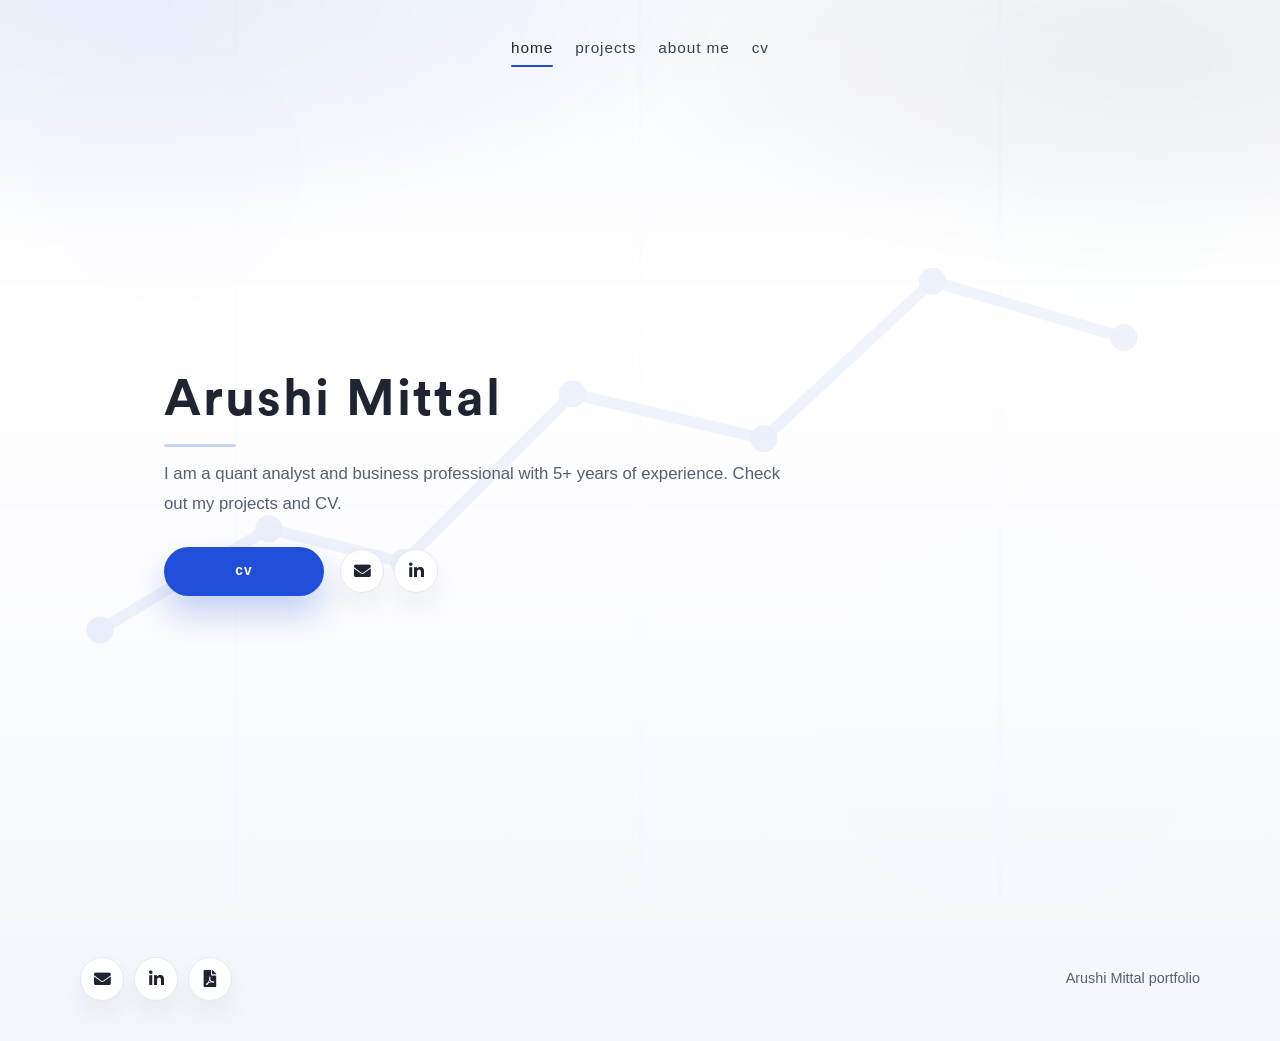
<file: index.html>
<!DOCTYPE html>
<html lang="en">

<head>
    <meta charset="utf-8">
    <meta name="viewport" content="width=device-width, initial-scale=1.0, shrink-to-fit=yes">
    <meta name="description"
        content="Portfolio website for Arushi Mittal, an analytics professional focused on automation, dashboards, reporting systems, and operational efficiency.">
    <title>Home | Arushi Mittal</title>
    <link rel="icon" type="image/svg+xml" href="assets/img/arushi-mark.svg">
    <link rel="apple-touch-icon" href="assets/img/arushi-mark.svg">
    <meta name="apple-mobile-web-app-status-bar" content="#F7F9FC">
    <meta name="theme-color" content="#F7F9FC">
    <link rel="stylesheet" href="https://cdnjs.cloudflare.com/ajax/libs/animate.css/3.7.2/animate.min.css">
    <link rel="stylesheet" href="https://stackpath.bootstrapcdn.com/bootstrap/4.4.1/css/bootstrap.min.css">
    <link rel="stylesheet" href="style.css">
    <link rel="stylesheet" href="pages.css">
    <link rel="stylesheet" href="https://use.fontawesome.com/releases/v5.5.0/css/all.css"
        integrity="sha384-B4dIYHKNBt8Bc12p+WXckhzcICo0wtJAoU8YZTY5qE0Id1GSseTk6S+L3BlXeVIU" crossorigin="anonymous">
    <script src="assets/js/app.js"></script>
    <link rel="manifest" href="manifest.json">
</head>

<body class="site-shell">
    <nav class="nav-desk site-nav" aria-label="Primary">
        <div class="nav-items site-nav-items">
            <ul class="site-nav-list">
                <li><a class="nav-link" href="index.html" aria-current="page">home</a></li>
                <li><a class="nav-link" href="projects.html">projects</a></li>
                <li><a class="nav-link" href="about.html">about me</a></li>
                <li><a class="nav-link" href="cv.html">cv</a></li>
            </ul>
        </div>
    </nav>

    <main class="home-page site-page page-home content">
        <div class="container page-container home-container">
            <section class="home-hero home-minimal">
                <header class="page-header home-minimal-header">
                    <h1 class="page-title home-minimal-title">Arushi Mittal</h1>
                    <p class="page-subtitle home-minimal-subtitle">
                        I am a quant analyst and business professional with 5+ years of experience. Check out my
                        projects and CV.
                    </p>
                </header>

                <div class="home-actions home-actions--centered">
                    <a class="page-action" href="cv.html">cv</a>
                    <div class="social-icons" aria-label="Social links">
                        <a target="_blank" rel="noopener" href="mailto:arushi.mittal0193@gmail.com" aria-label="Email"><i
                                class="fas fa-envelope"></i></a>
                        <a target="_blank" rel="noopener" href="https://www.linkedin.com/in/arushimittal1/" aria-label="LinkedIn"><i
                                class="fab fa-linkedin-in"></i></a>
                    </div>
                </div>
            </section>
        </div>
    </main>

    <footer class="footer-full site-footer">
        <div class="social-icons" aria-label="Footer social links">
            <a target="_blank" rel="noopener" href="mailto:arushi.mittal0193@gmail.com" aria-label="Email"><i class="fas fa-envelope"></i></a>
            <a target="_blank" rel="noopener" href="https://www.linkedin.com/in/arushimittal1/" aria-label="LinkedIn"><i class="fab fa-linkedin-in"></i></a>
            <a href="cv.html" aria-label="CV"><i class="fas fa-file-pdf"></i></a>
        </div>
        <div class="site-footer-meta">
            <span class="site-footer-note">Arushi Mittal portfolio</span>
        </div>
    </footer>

    <div class="menu-wrap">
        <input type="checkbox" class="toggler" aria-label="Open navigation">
        <div class="hamburger">
            <div></div>
        </div>
        <div class="menu">
            <div>
                <div>
                    <ul>
                        <li><a href="index.html" aria-current="page">home</a></li>
                        <li><a href="projects.html">projects</a></li>
                        <li><a href="about.html">about me</a></li>
                        <li><a href="cv.html">cv</a></li>
                    </ul>
                </div>
            </div>
        </div>
    </div>
</body>

</html>
</file>
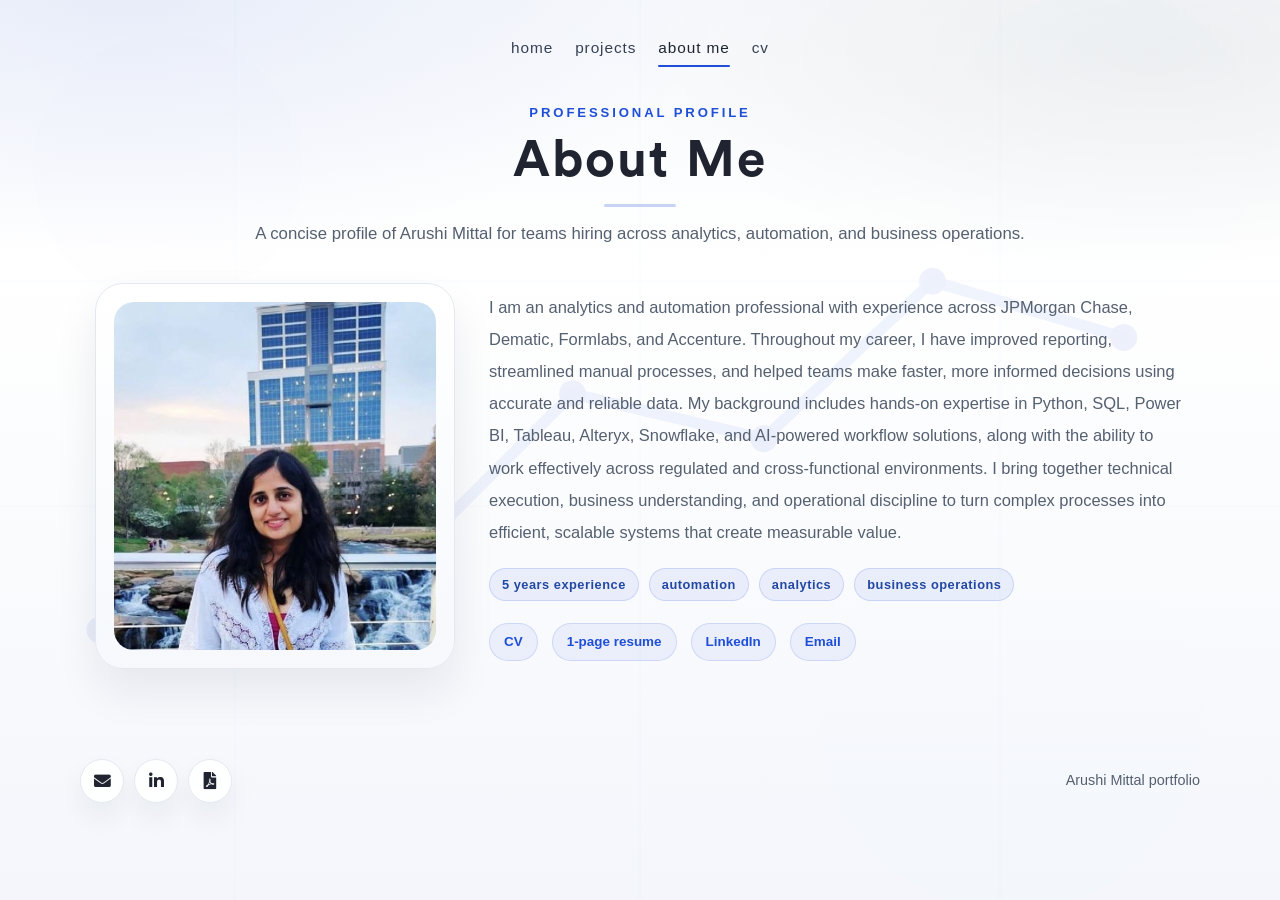
<file: about.html>
<!DOCTYPE html>
<html lang="en">

<head>
    <meta charset="utf-8">
    <meta name="viewport" content="width=device-width, initial-scale=1.0, shrink-to-fit=yes">
    <meta name="description"
        content="About me page for Arushi Mittal with a concise professional profile for potential employers.">
    <title>About Me | Arushi Mittal</title>
    <link rel="icon" type="image/svg+xml" href="assets/img/arushi-mark.svg">
    <link rel="apple-touch-icon" href="assets/img/arushi-mark.svg">
    <meta name="apple-mobile-web-app-status-bar" content="#F7F9FC">
    <meta name="theme-color" content="#F7F9FC">
    <link rel="stylesheet" href="https://cdnjs.cloudflare.com/ajax/libs/animate.css/3.7.2/animate.min.css">
    <link rel="stylesheet" href="https://stackpath.bootstrapcdn.com/bootstrap/4.4.1/css/bootstrap.min.css">
    <link rel="stylesheet" href="style.css">
    <link rel="stylesheet" href="pages.css">
    <link rel="stylesheet" href="https://use.fontawesome.com/releases/v5.5.0/css/all.css"
        integrity="sha384-B4dIYHKNBt8Bc12p+WXckhzcICo0wtJAoU8YZTY5qE0Id1GSseTk6S+L3BlXeVIU" crossorigin="anonymous">
    <script src="assets/js/app.js"></script>
    <link rel="manifest" href="manifest.json">
</head>

<body class="site-shell">
    <nav class="nav-desk site-nav" aria-label="Primary">
        <div class="nav-items site-nav-items">
            <ul class="site-nav-list">
                <li><a class="nav-link" href="index.html">home</a></li>
                <li><a class="nav-link" href="projects.html">projects</a></li>
                <li><a class="nav-link" href="about.html" aria-current="page">about me</a></li>
                <li><a class="nav-link" href="cv.html">cv</a></li>
            </ul>
        </div>
    </nav>

    <main class="site-page content">
        <div class="container page-container">
            <header class="page-header">
                <p class="page-eyebrow">Professional profile</p>
                <h1 class="people-title page-title">About Me</h1>
                <p class="page-subtitle">
                    A concise profile of Arushi Mittal for teams hiring across analytics, automation, and business
                    operations.
                </p>
            </header>

            <section class="about-layout page-section">
                <div class="about-image-frame">
                    <img class="about-main-image" src="assets/img/arushi-about.jpg" alt="Portrait of Arushi Mittal">
                </div>
                <div class="about-copy">
                    <p>
                        I am an analytics and automation professional with experience across JPMorgan Chase, Dematic,
                        Formlabs, and Accenture. Throughout my career, I have improved reporting, streamlined manual
                        processes, and helped teams make faster, more informed decisions using accurate and reliable
                        data. My background includes hands-on expertise in Python, SQL, Power BI, Tableau, Alteryx,
                        Snowflake, and AI-powered workflow solutions, along with the ability to work effectively across
                        regulated and cross-functional environments. I bring together technical execution, business
                        understanding, and operational discipline to turn complex processes into efficient, scalable
                        systems that create measurable value.
                    </p>
                    <div class="page-chip-row">
                        <span class="page-tag">5 years experience</span>
                        <span class="page-tag">automation</span>
                        <span class="page-tag">analytics</span>
                        <span class="page-tag">business operations</span>
                    </div>
                    <div class="about-links">
                        <a href="cv.html">CV</a>
                        <a href="assets/arushi_resume.pdf" target="_blank" rel="noopener">1-page resume</a>
                        <a href="https://www.linkedin.com/in/arushimittal1/" target="_blank" rel="noopener">LinkedIn</a>
                        <a href="mailto:arushi.mittal0193@gmail.com">Email</a>
                    </div>
                </div>
            </section>
        </div>
    </main>

    <footer class="footer-full site-footer">
        <div class="social-icons" aria-label="Footer social links">
            <a target="_blank" rel="noopener" href="mailto:arushi.mittal0193@gmail.com" aria-label="Email"><i class="fas fa-envelope"></i></a>
            <a target="_blank" rel="noopener" href="https://www.linkedin.com/in/arushimittal1/" aria-label="LinkedIn"><i class="fab fa-linkedin-in"></i></a>
            <a href="cv.html" aria-label="CV"><i class="fas fa-file-pdf"></i></a>
        </div>
        <div class="site-footer-meta">
            <span class="site-footer-note">Arushi Mittal portfolio</span>
        </div>
    </footer>

    <div class="menu-wrap">
        <input type="checkbox" class="toggler" aria-label="Open navigation">
        <div class="hamburger">
            <div></div>
        </div>
        <div class="menu">
            <div>
                <div>
                    <ul>
                        <li><a href="index.html">home</a></li>
                        <li><a href="projects.html">projects</a></li>
                        <li><a href="about.html" aria-current="page">about me</a></li>
                        <li><a href="cv.html">cv</a></li>
                    </ul>
                </div>
            </div>
        </div>
    </div>
</body>

</html>
</file>
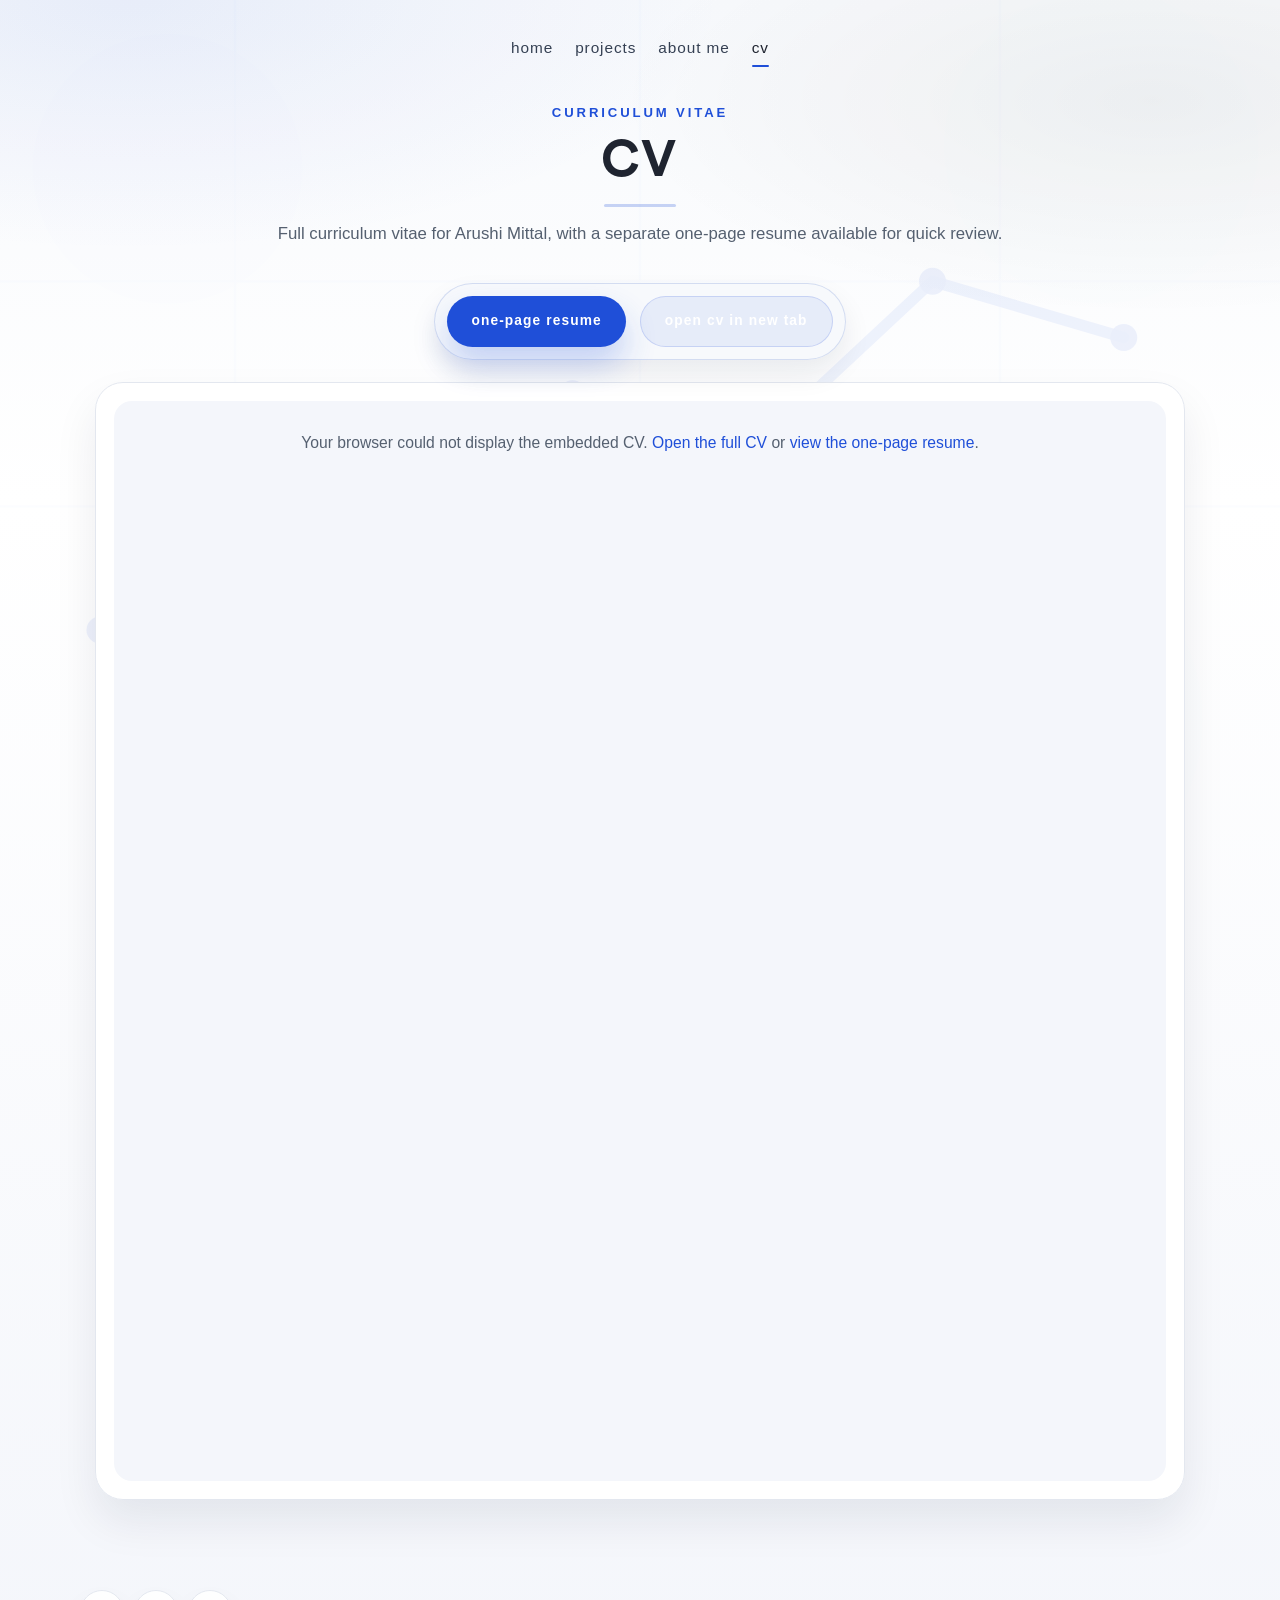
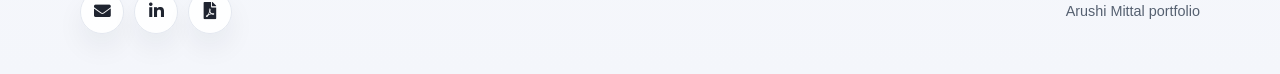
<file: cv.html>
<!DOCTYPE html>
<html lang="en">

<head>
    <meta charset="utf-8">
    <meta name="viewport" content="width=device-width, initial-scale=1.0, shrink-to-fit=yes">
    <meta name="description"
        content="Curriculum vitae for Arushi Mittal with an embedded CV and a separate one-page resume download.">
    <title>CV | Arushi Mittal</title>
    <link rel="icon" type="image/svg+xml" href="assets/img/arushi-mark.svg">
    <link rel="apple-touch-icon" href="assets/img/arushi-mark.svg">
    <meta name="apple-mobile-web-app-status-bar" content="#F7F9FC">
    <meta name="theme-color" content="#F7F9FC">
    <link rel="stylesheet" href="https://cdnjs.cloudflare.com/ajax/libs/animate.css/3.7.2/animate.min.css">
    <link rel="stylesheet" href="https://stackpath.bootstrapcdn.com/bootstrap/4.4.1/css/bootstrap.min.css">
    <link rel="stylesheet" href="style.css">
    <link rel="stylesheet" href="pages.css">
    <link rel="stylesheet" href="https://use.fontawesome.com/releases/v5.5.0/css/all.css"
        integrity="sha384-B4dIYHKNBt8Bc12p+WXckhzcICo0wtJAoU8YZTY5qE0Id1GSseTk6S+L3BlXeVIU" crossorigin="anonymous">
    <script src="assets/js/app.js"></script>
    <link rel="manifest" href="manifest.json">
</head>

<body class="site-shell">
    <nav class="nav-desk site-nav" aria-label="Primary">
        <div class="nav-items site-nav-items">
            <ul class="site-nav-list">
                <li><a class="nav-link" href="index.html">home</a></li>
                <li><a class="nav-link" href="projects.html">projects</a></li>
                <li><a class="nav-link" href="about.html">about me</a></li>
                <li><a class="nav-link" href="cv.html" aria-current="page">cv</a></li>
            </ul>
        </div>
    </nav>

    <main class="site-page content">
        <div class="container page-container">
            <header class="page-header">
                <p class="page-eyebrow">Curriculum vitae</p>
                <h1 class="page-title">CV</h1>
                <p class="page-subtitle">
                    Full curriculum vitae for Arushi Mittal, with a separate one-page resume available for quick review.
                </p>
            </header>

            <section class="cv-page-layout page-section">
                <div class="cv-actions">
                    <a class="page-action" href="assets/arushi_resume.pdf" target="_blank" rel="noopener">one-page resume</a>
                    <a class="page-action page-action--ghost" href="assets/arushi_cv_full.pdf" target="_blank" rel="noopener">open CV in new tab</a>
                </div>

                <div class="cv-viewer-frame">
                    <object class="cv-viewer" data="assets/arushi_cv_full.pdf#view=FitH" type="application/pdf">
                        <div class="cv-fallback">
                            <p>
                                Your browser could not display the embedded CV.
                                <a href="assets/arushi_cv_full.pdf" target="_blank" rel="noopener">Open the full CV</a>
                                or
                                <a href="assets/arushi_resume.pdf" target="_blank" rel="noopener">view the one-page resume</a>.
                            </p>
                        </div>
                    </object>
                </div>
            </section>
        </div>
    </main>

    <footer class="footer-full site-footer">
        <div class="social-icons" aria-label="Footer social links">
            <a target="_blank" rel="noopener" href="mailto:arushi.mittal0193@gmail.com" aria-label="Email"><i class="fas fa-envelope"></i></a>
            <a target="_blank" rel="noopener" href="https://www.linkedin.com/in/arushimittal1/" aria-label="LinkedIn"><i class="fab fa-linkedin-in"></i></a>
            <a href="cv.html" aria-label="CV"><i class="fas fa-file-pdf"></i></a>
        </div>
        <div class="site-footer-meta">
            <span class="site-footer-note">Arushi Mittal portfolio</span>
        </div>
    </footer>

    <div class="menu-wrap">
        <input type="checkbox" class="toggler" aria-label="Open navigation">
        <div class="hamburger">
            <div></div>
        </div>
        <div class="menu">
            <div>
                <div>
                    <ul>
                        <li><a href="index.html">home</a></li>
                        <li><a href="projects.html">projects</a></li>
                        <li><a href="about.html">about me</a></li>
                        <li><a href="cv.html" aria-current="page">cv</a></li>
                    </ul>
                </div>
            </div>
        </div>
    </div>
</body>

</html>
</file>
<file: style.css>
/* Center pip install statements in software descriptions */
.center-pip {
    display: block;
    text-align: center;
    margin: 8px 0;
}
@import url('https://fonts.googleapis.com/css?family=Poppins&display=swap');

@font-face {
    font-family: CircularStd;
    src: url(assets/fonts/CircularStd-Bold.eot);
    src: url("assets/fonts/CircularStd-Bold.eot?#iefix") format("embedded-opentype"), url("assets/fonts/CircularStd-Bold.woff") format("woff"), url("assets/fonts/CircularStd-Bold.ttf") format("truetype"), url("assets/fonts/CircularStd-Bold.svg#bcc26993292869431e54c666aafa8fcd") format("svg");
}

:root {
    --primary-color: none;
    --overlay-color: rgba(255, 255, 255, 0.9);
    --menu-speed: 0.75s;
    --light-text-color: #444;
    --black-color: #000;
    --white-color: #fff;
    --hero-color: black;
}
.work-hero-card{
    display: flex;
    flex-direction: column;
    justify-content: flex-start;
    margin: 0 auto 40px auto;
    width: 100%;
    max-width: 420px;
    background: #ffffff;
    align-items: stretch;
    padding: 0;
    border-radius: 16px;
    padding-bottom: 18px;
    border: 1px solid #e2e2e2;
    box-shadow: 0 18px 30px rgba(0,0,0,0.06);
    cursor: default;
    transition: transform 0.25s ease, box-shadow 0.25s ease, border-color 0.25s ease;
    overflow: hidden;
}

.work-hero-card:hover{
    transform: translateY(-6px);
    box-shadow: 0 24px 40px rgba(0,0,0,0.12);
    border-color: #c5d5ff;
}

.work-card-hero-img{
    width: 100%;
    height: 200px;
    object-fit: cover;
    display: block;
}

#work-text{
    text-align: left;
    padding: 18px 20px 4px 20px;
}

#work-text h2{
    font-size: 1.25rem;
    font-weight: 600;
    margin-bottom: 8px;
}

#work-text p{
    font-size: 0.95rem;
    line-height: 1.6;
    color: #555;
}

.work-double-row{
    padding-left: 5vw;
    padding-right: 5vw;
    margin-top: 40px;
}

.research-intro{
    max-width: 760px;
    margin: 0 auto 10px auto;
    color: #444;
}

.research-intro strong{
    font-weight: 600;
}

@media (min-width: 992px){
    .work-double-row{
        padding-left: 8vw;
        padding-right: 8vw;
        margin-top: 60px;
    }
}

@media (max-width: 767.98px){
    .work-double-row{
        padding-left: 20px;
        padding-right: 20px;
        margin-top: 30px;
    }

    .work-hero-card{
        max-width: 100%;
    }

    #work-text{
        padding: 16px 16px 4px 16px;
    }

    #work-text h2{
        font-size: 1.1rem;
    }

    #work-text p{
        font-size: 0.9rem;
    }
}
.project-star {
    position: absolute;
    background: #ffff0080;
    border-radius: 50px;
    padding: 2px 6px;
    font-size: 0.8em;
    top: 40px;
    right: 0;
}

.project-star-mobile {
    display: none;
    background: #ffff0080;
    border-radius: 50px;
    padding: 2px 6px;
    width: 50%;
    margin-bottom: 10px;
    text-align: center;
    font-size: 0.8em;

}

#work-row {
    padding-left: 135px;
    padding-right: 135px;
    width: 100vw;
}

.work-hero {
    /* border:2px solid #444; */
    border-radius: 10px;
    /* box-shadow: 0px 0px 5px #444; */
    width: 90%;
    transition: width 1s;
}
.work-hero:hover{
    width: 95%;
}

.work-des {
    padding-top: 40px;

}

.work-des h1 {
    font-weight: bold;
}

.work-des p {
    text-align: justify;
    font-weight: 100;
}

.work-hero-img {
    width: 100%;
    border-radius: 10px;
}

.technologies h2 {
    font-size: 0.8em;
    font-weight: bold;
}

.tech-stack {
    cursor: pointer;
    margin-right: 10px;
    background: #f2f2f2;
    padding: 2px 4px;
    font-size: 0.8em;
    transition: background 1s;
}

.tech-stack:hover {
    background: beige;
}

.featured {
    margin-top: 10px;
}

.partners {
    /* background:#f2f2f2; */
    height: 50px;
    margin-right: 20px;
}

#partner-logo {
    height: 40px;
    cursor: pointer;
    transition: all 1s;
}


#partner-logo:hover {
    box-shadow: 0px 0px 10px #444;
}

.work-read {
    float: right;
    font-size: 0.8em;
}

.work-read:hover {
    background: #444;
    color: white !important;
    border: 2px solid #444 !important;
}
.work-read:hover {
    background: #444;
    color: white !important;
    border: 2px solid #444 !important;
}

.fade-in-image {
    opacity: 0;
    animation: fadeIn 1.0s forwards;
    border-radius: 15px; /* Rounded corners */
    width: 100%; /* Flexible width */
    height: auto;
    object-fit: cover; /* Ensure the image covers the area without distortion */
}
/* Media query for very small windows */
@media (max-width: 600px) {
    .fade-in-image {
        width: 60%; /* Minimum width of 60% of the screen */
    }
}
.fade-in-text {
    opacity: 0;
    animation: fadeIn 1s forwards;
    animation-delay: 0.5s; /* Delay to ensure text fades in after the image */
}
@keyframes fadeIn {
    to {
        opacity: 1;
    }
}
.image-container {
    position: relative;
    text-align: center;
    color: white;
}

.text-overlay {
    position: absolute;
    bottom: 8px;
    left: 50%;
    transform: translateX(-50%);
    font-size: 18px;
    background-color: rgba(0, 0, 0, 0.5);
    padding: 10px;
    border-radius: 5px;
}
body {
    font-family: 'Poppins', sans-serif;
}

/* Style for the horizontal line */
.custom-hr {
    border: 0;
    height: 2px;
    background: #333; /* Change color as needed */
    margin-top: 20px; /* Add space above the line */
    margin-bottom: 20px; /* Add space below the line */
}

/* Styles for two images side by side */
.two-images-container {
    display: flex;
    justify-content: space-between;
    margin: 20px 0;
}

.two-images-container .image-item {
    width: 40%; /* Each image takes up 40% of the container's width */
}

.two-images-container .image-item img {
    width: 100%;
    height: auto;
    display: block;
}
.lab-principles {
    max-width: 900px;
    margin: 40px auto;
    padding: 28px 32px 24px 32px;
    background: #ffffff;
    border-radius: 18px;
    box-shadow: 0 20px 40px rgba(0,0,0,0.06);
    border: 1px solid #e4e4e4;
}

.lab-principles h2 {
    font-size: 1.8rem;
    font-weight: 600;
    letter-spacing: 0.04em;
    text-transform: uppercase;
    color: #222;
    margin-bottom: 18px;
}

.lab-principles ul {
    list-style: none;
    margin: 0;
    padding: 0;
}

.lab-principles li {
    position: relative;
    padding: 14px 0 4px 28px;
    font-size: 0.98rem;
    line-height: 1.7;
    color: #444;
}

.lab-principles li::before {
    content: "";
    position: absolute;
    left: 10px;
    top: 18px;
    width: 8px;
    height: 8px;
    border-radius: 50%;
    background: #4c8dff;
}

.lab-principles li + li {
    border-top: 1px solid #f0f0f0;
    margin-top: 10px;
}

.lab-principles b {
    text-transform: none;
    font-weight: 600;
    color: #222;
}

.lab-principles p {
    margin: 0;
}

@media (max-width: 767.98px){
    .lab-principles {
        margin: 28px 16px;
        padding: 22px 18px 18px 18px;
    }

    .lab-principles h2 {
        font-size: 1.5rem;
    }

    .lab-principles li {
        padding-left: 26px;
        font-size: 0.95rem;
    }
}

/* Image gallery on culture page */
.image-gallery {
    display: flex;
    justify-content: center;
    align-items: center;
    gap: 16px;
    margin: 30px auto 40px auto;
    max-width: 1000px;
}

.image-gallery .gallery-image {
    flex: 1 1 0;
    max-width: 100%;
    height: auto;
    border-radius: 12px;
    object-fit: cover;
    box-shadow: 0 10px 25px rgba(0,0,0,0.12);
    transition: transform 0.2s ease, box-shadow 0.2s ease;
}

.image-gallery .gallery-image:hover {
    transform: translateY(-4px);
    box-shadow: 0 16px 32px rgba(0,0,0,0.18);
}

@media (max-width: 767.98px) {
    .image-gallery {
        flex-wrap: wrap;
        gap: 10px;
        padding: 0 12px;
    }

    .image-gallery .gallery-image {
        flex: 1 1 calc(50% - 10px);
    }
}

.comingsoon h1 {
    font-size: 3em;
}

.comingsoon {
    position: absolute;
    margin: auto;
    top: 0;
    /* background: white; */
    text-align: center;
    right: 0;
    bottom: 0;
    left: 0;
    /* width: 40em; */
    height: 10em;
    animation: opac 0.1s ease-in-out 5;
}

.comingsoon a {
    color: #444;
    font-weight: bold;
    text-decoration: none;
    transition: font-size 1s;
}

.comingsoon a:hover {
    color: blue;
    font-size: 1.5em;
}

.social-icons a {
    color: var(--light-text-color);
    text-decoration: none;
    transition: all 1s;
}

.social-icons a:hover {
    color: blue;
}

li span a {
    color: #444;
    text-decoration: none;

}

li span a:hover {
    color: #444;
    text-decoration: none;
}

.copyright-legal {
    font-size: 1.1em;
    color: #444;
    letter-spacing: 0px;
    text-align: left;
}

.legal-links {
    text-decoration: none;
    font-weight: bold;
    transition: all 1s;
}

.legal-links:hover {
    text-decoration: none;
    color: blue;
}

.legal a,
.legal a:hover,
.legal a:active {
    color: #444;
    text-decoration: none;
}

.privacy-policy h1 {
    font-size: 2.5em;
    /* font-family: 'CircularStd'; */
    font-weight: bold;
    letter-spacing: 0.1rem;
}

.privacy-policy h2 {
    font-size: 25px;
    font-family: 'CircularStd';
    /* letter-spacing: 0.1rem; */
}

.legal-des {
    text-align: justify;
    font-weight: 500;
}

.legal-des strong {
    /* font-size: 1.1em; */
    font-weight: 900;
}

.privacy-policy p {
    padding-right: 13vw;
    letter-spacing: 0.8px;
}

.nav-desk {
    height: 10vh;
    /* position: fixed; */
    display: block;
    width: 80vw;
    margin: auto;

    margin-top: 20px;
    left: 0;
    right: 0;
    /* background: black; */
}

.nav-logo {
    height: 100%;
    float: left;


}



.menu-wrap {
    position: fixed;
    top: 50px;
    right: 50px;
    z-index: 1;
    display: none;
}

.menu-wrap .toggler {
    position: absolute;
    top: 0px;
    right: 0;
    z-index: 2;
    cursor: pointer;
    width: 50px;
    height: 50px;
    opacity: 0;
}

.menu-wrap .hamburger {
    position: absolute;
    top: 0;
    right: 0;
    z-index: 1;
    width: 60px;
    height: 60px;
    padding: 1rem;
    background: var(--primary-color);
    display: flex;
    align-items: center;
    justify-content: center;
}

/* Hamburger Line */
.menu-wrap .hamburger>div {
    position: relative;
    flex: none;
    width: 100%;
    height: 2px;
    z-index: 1;
    background: black;
    display: flex;
    align-items: center;
    justify-content: center;
    transition: all 0.4s ease;
}

/* Hamburger Lines - Top & Bottom */
.menu-wrap .hamburger>div::before,
.menu-wrap .hamburger>div::after {
    content: '';
    position: absolute;
    z-index: 1;
    top: -10px;
    width: 100%;
    height: 2px;
    background: inherit;
}

/* Moves Line Down */
.menu-wrap .hamburger>div::after {
    top: 10px;
}

/* Toggler Animation */
.menu-wrap .toggler:checked+.hamburger>div {
    transform: rotate(135deg);
}

/* Turns Lines Into X */
.menu-wrap .toggler:checked+.hamburger>div:before,
.menu-wrap .toggler:checked+.hamburger>div:after {
    top: 0;
    transform: rotate(90deg);
}

/* Rotate On Hover When Checked */
.menu-wrap .toggler:checked:hover+.hamburger>div {
    transform: rotate(225deg);
}

/* Show Menu */
.menu-wrap .toggler:checked~.menu {
    visibility: visible;
}

.menu-wrap .toggler:checked~.menu>div {
    transform: scale(1);
    transition-duration: var(--menu-speed);
}

.menu-wrap .toggler:checked~.menu>div>div {
    opacity: 1;
    transition: opacity 0.4s ease 0.4s;
}

.menu-wrap .menu {
    position: fixed;
    top: 0;
    right: 0;
    width: 100%;
    height: 100%;
    z-index: 1;
    visibility: hidden;
    overflow: hidden;
    display: flex;
    align-items: center;
    justify-content: center;
}

.menu-wrap .menu>div {
    background: var(--overlay-color);
    border-radius: 50%;
    width: 200vw;
    height: 200vw;
    display: flex;
    flex: none;
    align-items: center;
    justify-content: center;
    transform: scale(0);
    transition: all 0.4s ease;
}

.menu-wrap .menu>div>div {
    text-align: center;
    max-width: 90vw;
    max-height: 100vh;
    opacity: 0;
    transition: opacity 0.4s ease;
}

.menu-wrap .menu>div>div>ul>li {
    list-style: none;
    color: var(--white-color);
    font-size: 1.5rem;
    padding: 1rem;
}

.menu-wrap .menu>div>div>ul>li>a {
    color: inherit;
    text-decoration: none;
    transition: color 0.4s ease;
}


.legal {
    position: absolute;
    bottom: 25px;
    right: 25px;
}

.image-headshot {
    width: 200px; /* Set a fixed width */
    height: 200px; /* Set a fixed height */
    object-fit: contain; /* Ensure the image covers the area without distortion */
    border-radius: 50%; /* Optional: Make the images circular */
}
/* Add vendor prefixes for better compatibility */
.image-headshot {
    -webkit-transform: scale(1.0); /* Safari and Chrome */
    -moz-transform: scale(1.0); /* Firefox */
    -ms-transform: scale(1.0); /* IE 9 */
    -o-transform: scale(1.0); /* Opera */
    transform: scale(1.0); /* Standard */
}
.hero-tag {
    margin-left: 0; /* Align the heading with the container */
    padding-left: 0; /* Remove any additional padding */
}
.row {
    width: 90%; /* Ensure the row width is consistent */
    margin: 0 auto; /* Center the row */
    height: auto;
    animation-duration: 1.5s;
}

.contact-hero {
    margin-top: 0vh;
    font-size: 3.5em;
}

.hero-des {
    padding-right: 60px;
    text-align: justify;
    /* font-weight: 800; */
    letter-spacing: 1.2;
}

.contact-des {
    letter-spacing: 0.2;
}

.input-container {
    padding: 10px 0px;
}

.form-group {
    margin-bottom: 1rem;
}

label {
    display: inline-block;
    margin-bottom: 0.5rem;
}

.form-control {
    height: calc(2.25rem + 2px);
    padding: .5rem .75rem;
    width: 90%;
    font-size: 1rem;
    line-height: 1.5;
    color: #495057;
    background: none;
    border: none;
    border-bottom: 2px solid #444;
    border-radius: 0rem;
    transition: all .5s ease-in-out;
    outline: none;
}

.form-control:focus {
    outline: none;
    border-bottom: 2px solid blue;
    box-shadow: none;
}

.form-control:hover {
    background: whitesmoke;
}

/* input:focus, textarea:focus, select:focus{
    outline: none;
} */
.learn-btn {
    padding: 5px 10px;
    background: var(--light-text-color);
    color: white;
    border: 2px solid var(--light-text-color);
    letter-spacing: 0.1;
    transition: all 1s;
}

.contact-des a {
    text-decoration: none;
    color: #444;
    transition: color 1s;
}

.contact-des a:hover {
    color: blue;
}

.learn-btn:hover {
    background: blue;
    border: 2px solid blue;
}

.contact-btn {
    margin-left: 6px;
    padding: 5px 10px;
    color: var(--light-text-color);
    background: none;
    border: 2px solid var(--light-text-color);
    transition: all 1s;
}

/* Top three principles cards on culture page */
.principles-cards-row {
    width: 90%;
    margin: 30px auto 10px auto;
}

.principle-card {
    background: #ffffff;
    border-radius: 16px;
    padding: 20px 18px 18px 18px;
    box-shadow: 0 16px 32px rgba(0,0,0,0.06);
    border: 1px solid #e3e3e3;
    height: 100%;
    display: flex;
    flex-direction: column;
    justify-content: flex-start;
    transition: transform 0.2s ease, box-shadow 0.2s ease, border-color 0.2s ease;
}

.principle-card h3 {
    font-size: 1.1rem;
    font-weight: 600;
    margin-bottom: 8px;
}

.principle-card p {
    font-size: 0.95rem;
    line-height: 1.65;
    color: #444;
    margin-bottom: 0;
}

.principle-card:hover {
    transform: translateY(-4px);
    box-shadow: 0 20px 40px rgba(0,0,0,0.1);
    border-color: #c5d5ff;
}

@media (max-width: 767.98px) {
    .principles-cards-row {
        width: 100%;
        padding: 0 16px;
    }

    .principle-card {
        margin-bottom: 16px;
    }
}
.image-gallery {
    display: flex;
    justify-content: center;
    align-items: center;
    gap: 16px;
    margin: 30px auto 40px auto;
    max-width: 900px;
    flex-wrap: wrap; /* allow images to move to the next line if needed */
}

.gallery-image {
    flex: 0 0 288px; /* fixed 3-inch width on desktop (3in * 96dpi = 288px) */
    width: 288px;
    max-width: 100%;
    height: auto;
    border-radius: 12px;
    object-fit: cover;
    box-shadow: 0 10px 25px rgba(0,0,0,0.12);
    transition: transform 0.2s ease, box-shadow 0.2s ease;
}

.gallery-image:hover {
    transform: translateY(-4px);
    box-shadow: 0 16px 32px rgba(0,0,0,0.18);
}

/* Special handling for the Catan image so its aspect looks consistent */
.gallery-image--catan {
    height: auto;
    max-height: 180px; /* cap its height so it doesn't look much taller than others */
    object-fit: cover;
}

@media (max-width: 767.98px) {
    .image-gallery {
        flex-wrap: wrap;
        gap: 12px;
        padding: 0 10px; /* small side padding so images don't touch edges */
    }

    .gallery-image {
        flex: 1 1 100%;
        max-width: 100%; /* allow each image to span the full mobile width */
    }
}
#hero-img {
    margin-top: 50px;
    width: 90%;
}

#left-hero {
    padding-left: 150px;
}
.lab-principles {
    margin: 20px auto; /* Center the section horizontally */
    padding: 20px; /* Add some padding inside the section */
    background-color: #f9f9f9; /* Light background color for the section */
    border-radius: 10px; /* Rounded corners for the section */
    border: 1px solid #ddd; /* Add a border to the box */
    max-width: 400px; /* Set a maximum width for the section */
    width: 100%; /* Ensure the section takes up the full width of its container */
    box-sizing: border-box; /* Include padding and border in the element's total width and height */
    opacity: 0; /* Initially hidden */
    transform: translateY(20px); /* Slightly move down */
    animation: fadeInUp 2s forwards; /* Apply the fade-in animation */
}

.lab-principles h2 {
    margin-bottom: 10px; /* Space below the heading */
    text-align: center; /* Center the heading */
}

.lab-principles ul {
    list-style-type: none; /* Remove default list styling */
    padding: 0; /* Remove default padding */
}

.principle-item {
    background-color: #ffffff; /* White background for each item */
    border: 1px solid #ddd; /* Border for each item */
    border-radius: 5px; /* Rounded corners for each item */
    padding: 10px; /* Padding inside each item */
    margin-bottom: 10px; /* Space between items */
    opacity: 0; /* Initially hidden */
    transform: translateY(20px); /* Slightly move down */
    animation: fadeInUp 2s forwards; /* Apply the fade-in animation */
    animation-delay: calc(var(--animation-order) * 0.5s); /* Delay based on order */
}

@keyframes fadeInUp {
    to {
        opacity: 1; /* Fully visible */
        transform: translateY(0); /* Move to original position */
    }
}
#logo {
    margin-top: 5px;
    height: 80%;
    padding: 0px;
    /* border: 4px solid #444; */
    /* border-radius: 50%; */
}

#logo:hover {
    box-shadow: 0px 0px 10px #444;
}
/* .nav-items{
    color:black;
    float:right;
} */
ul {
    float: right;
    /* color:white; */
    list-style: none;
    padding: 30px 0px;
}

li {
    /* text-transform: uppercase; */
    display: inline;
    font-size: 16px;
    letter-spacing: 0.1;
    padding: 0px 15px;
}

.social-icons {
    margin-top: 30%;
}

.footer-full {
    width: 80vw;
    margin: 0 auto;
    padding: 30px 10px;
    padding-top: 100px;
    position: relative;
    bottom: 0;
    left: 0;
    right: 0;
}

.footer-credits {
    float: right;
    /* display: inline; */
}

.footer-credits a {
    color: #444;
    font-weight: bold;
    text-decoration: none;
    transition: all 1s;
}

.footer-credits a:hover {
    color: blue;
    text-decoration: none;
    font-weight: bold;
}

.social-icons i {
    font-size: 2em;
    /* font-weight: 100; */
    padding: 0px 5px;
}

li span {
    position: relative;
    /* display: block; */
    cursor: pointer;
}

li span:before,
li span:after {
    content: '';
    position: absolute;
    width: 0%;
    height: 1px;
    top: 50%;
    margin-top: 15px;
    background: var(--black-color);
}

li span:before {
    left: -2.5px;
}

li span:after {
    right: 2.5px;
    background: var(--black-color);
    transition: width 0.8s cubic-bezier(0.22, 0.61, 0.36, 1);
}

.footer-full {
    padding-top: 60px;
}

li span:hover:before {
    background: var(--black-color);
    width: 100%;
    transition: width 0.5s cubic-bezier(0.22, 0.61, 0.36, 1);
}

li span:hover:after {
    background: transparent;
    width: 100%;
    transition: 0s;
}

#index-body {
    /* background: url('assets/img/mobile.png'); */
    background-size: cover;
    background-repeat: no-repeat;
    background-position: center;
    overflow: hidden;
}

/* Tablets */
@media (min-width: 768px) and (max-width: 1024px) {
    #left-hero {
        padding-left: 80px;
        flex: 0 0 100% !important;
        max-width: 100% !important;

    }

    #work-row {
        padding-left: 50px;
        padding-right: 50px;
    }

    .work-hero {
        width: 100%;
    }

    #hero-right {
        display: none;
    }
    .work-double-row{
        padding-left: 15px;
        padding-right: 15px;
    }
    #index-body {
/*         background: url('assets/img/mobile.png'); */
        background-size: cover;
        background-repeat: no-repeat;
        background-position: center;
        height: 100vh;
        width: 100vw;
    }
    /* .work-double-row{
        padding-left: 50px;
        padding-right: 50px;
    } */

}

/* #logo {
    display: none;
} */

@media only screen and (max-width: 768px) {

    /* For mobile phones: */
    .nav-items {
        width: 0;
        height: 0;
        display: none;
    }
    .work-double-row{
        padding:30px 20px;
        padding-bottom: 0;
    }
    .work-hero-card{
        width:100%;
        margin-bottom: 25px;
    }
    #row-3{
        margin-top: 0px;
        padding:0 20px;
    }
    #index-body {
/*         background: url('assets/img/mobile.png'); */
        background-size: cover;
        background-repeat: no-repeat;
        background-position: center;
        height: 100vh;
    }

    #left-hero {
        padding-left: 50px;
        ;
    }

    #work-row {
        padding-right: 0;
        padding-left: 30px;
    }

    .work-des h1 {
        text-align: center;
    }

    .work-read {
        float: none;
    }

    #logo {
        display: none;
        /* height: 65%;
        margin-top: 28px; */
    }

    .hero-tag {
        margin-top: 20vh;
        font-size: 4em;
    }

    #hero-right {
        display: none;
    }

    .hero-des {
        padding-right: 30px;
    }

    .menu-wrap {
        display: block;
    }

    .menu ul li {
        display: block !important;
    }

    .menu ul li a {
        color: var(--black-color) !important;
    }

    .menu-wrap .hamburger {
        z-index: 2;
    }

    .menu-wrap .toggler {
        z-index: 3;
    }

    .contact-hero {
        margin-top: 10vh;
    }

    .footer-full {
        text-align: center;
        padding-top: 40px !important;
    }

    #contact-social {
        margin-top: 10%;
    }

    .footer-credits {
        display: block;
        text-align: center;
        padding-top: 10px;
        float: none;
    }

    #legal-hero {
        margin-top: 5vh !important;
        text-align: left;
    }

    #legal-hero-des {
        padding-right: 10px;
        text-align: left;
        font-size: 0.8em;
    }

    .privacy-policy p {
        padding-right: 1vw;
        /* text-align: left; */
    }

    .project-star {
        display: none;
    }

    .project-star-mobile {
        display: block;
    }
}


::-webkit-scrollbar {
    width: 5px;
}

/* Track */
::-webkit-scrollbar-track {
    background: white;

}

/* Handle */
::-webkit-scrollbar-thumb {
    background: #444;
    border-radius: 50px;

}

/* Handle on hover */
::-webkit-scrollbar-thumb:hover {
    background: #555;

}
/* People page layout */
.people-page {
    padding: 28px 0 60px 0;
    position: relative;
}

/* Home page layout enhancements */
.home-page {
    position: relative;
}

.home-page .home-container {
    max-width: 1100px;
    padding-left: 20px;
    padding-right: 20px;
}

.home-page .home-hero-row {
    width: 100%;
    margin-top: 18px;
    animation-duration: 1.0s;
}

/* Prevent global ul/li rules from affecting home content lists */
.home-page .home-container ul,
.home-page .home-container ol {
    float: none;
    list-style-position: outside;
}

@media (max-width: 767.98px) {
    /* No CTA row on home */
}

/* Research page layout (match People premium style) */
.research-page {
    padding: 28px 0 60px 0;
    position: relative;
}

.research-page::before {
    content: "";
    position: absolute;
    inset: 0;
    background:
        radial-gradient(800px 280px at 15% 0%, rgba(31,79,216,0.07), rgba(255,255,255,0) 60%),
        radial-gradient(900px 300px at 85% 10%, rgba(0,0,0,0.04), rgba(255,255,255,0) 60%);
    pointer-events: none;
}

.research-page > * {
    position: relative;
    z-index: 1;
}

.research-page .research-container {
    max-width: 1100px;
}

.research-page .research-header {
    text-align: center;
    margin: 8px auto 26px auto;
}

.research-page .research-title {
    font-family: 'CircularStd', sans-serif;
    font-size: 2.4rem;
    font-weight: 700;
    letter-spacing: 0.06em;
    margin: 0 0 8px 0;
    color: #222;
}

.research-page .research-title::after {
    content: "";
    display: block;
    width: 72px;
    height: 3px;
    margin: 12px auto 0 auto;
    background: rgba(0,0,0,0.18);
    border-radius: 99px;
}

.research-page .research-subtitle {
    max-width: 860px;
    margin: 0 auto;
    font-size: 1rem;
    line-height: 1.7;
    color: #555;
}

/* Ensure research cards align with premium spacing */
.research-page .work-double-row {
    margin-top: 22px;
}

/* Responsive grid for research cards */
.research-page .research-grid {
    display: grid;
    grid-template-columns: repeat(auto-fit, minmax(min(320px, 100%), 1fr));
    gap: 22px;
    align-items: stretch;
}

.research-page .research-grid-item {
    display: flex;
}

.research-page .research-grid-item .work-hero-card {
    height: 100%;
    width: 100%;
    max-width: none;
    margin: 0;
}

.research-page .research-grid-item .work-hero-card #work-text {
    flex: 1;
    text-align: justify;
}

.research-page .work-card-hero-img {
    width: 100%;
    height: 200px;
    object-fit: cover;
    display: block;
}

/* News page layout (match People premium style) */
.news-page {
    padding: 28px 0 60px 0;
    position: relative;
}

.news-page::before {
    content: "";
    position: absolute;
    inset: 0;
    background:
        radial-gradient(800px 280px at 15% 0%, rgba(31,79,216,0.07), rgba(255,255,255,0) 60%),
        radial-gradient(900px 300px at 85% 10%, rgba(0,0,0,0.04), rgba(255,255,255,0) 60%);
    pointer-events: none;
}

.news-page > * {
    position: relative;
    z-index: 1;
}

.news-page .news-container {
    max-width: 900px;
}

.news-page .news-header {
    text-align: center;
    margin: 8px auto 26px auto;
}

.news-page .news-title {
    font-family: 'CircularStd', sans-serif;
    font-size: 2.4rem;
    font-weight: 700;
    letter-spacing: 0.06em;
    margin: 0 0 8px 0;
    color: #222;
}

.news-page .news-title::after {
    content: "";
    display: block;
    width: 72px;
    height: 3px;
    margin: 12px auto 0 auto;
    background: rgba(0,0,0,0.18);
    border-radius: 99px;
}

.news-page .news-subtitle {
    max-width: 820px;
    margin: 0 auto;
    font-size: 1rem;
    line-height: 1.7;
    color: #555;
}

/* Publications page layout (match People premium style) */
.publications-page {
    padding: 28px 0 60px 0;
    position: relative;
}

.publications-page::before {
    content: "";
    position: absolute;
    inset: 0;
    background:
        radial-gradient(800px 280px at 15% 0%, rgba(31,79,216,0.07), rgba(255,255,255,0) 60%),
        radial-gradient(900px 300px at 85% 10%, rgba(0,0,0,0.04), rgba(255,255,255,0) 60%);
    pointer-events: none;
}

.publications-page > * {
    position: relative;
    z-index: 1;
}

.publications-page .publications-container {
    max-width: 1100px;
}

.publications-page ul,
.publications-page ol {
    float: none;
    list-style-position: outside;
    margin: 0;
    padding-left: 22px;
}

.publications-page li {
    display: list-item;
    margin: 0 0 8px 0;
}

.publications-page .publications-header {
    text-align: center;
    margin: 8px auto 26px auto;
}

.publications-page .publications-title {
    font-family: 'CircularStd', sans-serif;
    font-size: 2.4rem;
    font-weight: 700;
    letter-spacing: 0.06em;
    margin: 0 0 8px 0;
    color: #222;
}

.publications-page .publications-title::after {
    content: "";
    display: block;
    width: 72px;
    height: 3px;
    margin: 12px auto 0 auto;
    background: rgba(0,0,0,0.18);
    border-radius: 99px;
}

.publications-page .publications-subtitle {
    max-width: 860px;
    margin: 0 auto;
    font-size: 1rem;
    line-height: 1.7;
    color: #555;
}

.publications-page .publications-section {
    margin-top: 26px;
}

.publications-page .publications-section-title {
    font-family: 'CircularStd', sans-serif;
    font-size: 1.25rem;
    font-weight: 700;
    color: #222;
    margin: 0 0 14px 0;
    position: relative;
    display: inline-block;
}

.publications-page .publications-section-title::after {
    content: "";
    display: block;
    width: 56px;
    height: 3px;
    margin-top: 10px;
    background: rgba(0,0,0,0.16);
    border-radius: 99px;
}

.publications-page .publications-list {
    display: grid;
    grid-template-columns: 1fr;
    gap: 14px;
}

.publications-page .publication-card {
    display: block;
    width: 100%;
    border: 1px solid #e2e2e2;
    background: #ffffff;
    border-radius: 16px;
    padding: 18px 22px;
    box-shadow: 0 18px 30px rgba(0,0,0,0.06);
    transition: transform 0.2s ease, box-shadow 0.2s ease, border-color 0.2s ease;
    text-decoration: none;
    color: inherit;
    position: relative;
    overflow: hidden;
}

.publications-page a.publication-card::before {
    content: "";
    position: absolute;
    top: 0;
    left: 0;
    width: 100%;
    height: 4px;
    background: rgba(31,79,216,0.20);
}

.publications-page a.publication-card:hover {
    transform: translateY(-3px);
    box-shadow: 0 24px 40px rgba(0,0,0,0.12);
    border-color: #c5d5ff;
}

.publications-page .publication-title {
    font-weight: 700;
    color: #333;
    margin: 0 0 6px 0;
}

.publications-page .publication-authors {
    margin: 0 0 6px 0;
    color: #555;
}

.publications-page .publication-venue {
    margin: 0;
    font-size: 0.92rem;
    color: #777;
}

.publications-page .publications-software-card {
    cursor: default;
}

.publications-page .publications-software-card a {
    color: inherit;
}

/* Opportunities page layout (match People premium style) */
.opportunities-page {
    padding: 28px 0 60px 0;
    position: relative;
}

.opportunities-page::before {
    content: "";
    position: absolute;
    inset: 0;
    background:
        radial-gradient(800px 280px at 15% 0%, rgba(31,79,216,0.07), rgba(255,255,255,0) 60%),
        radial-gradient(900px 300px at 85% 10%, rgba(0,0,0,0.04), rgba(255,255,255,0) 60%);
    pointer-events: none;
}

.opportunities-page > * {
    position: relative;
    z-index: 1;
}

.opportunities-page .opportunities-container {
    max-width: 900px;
}

.opportunities-page .opportunities-header {
    text-align: center;
    margin: 8px auto 26px auto;
}

.opportunities-page .opportunities-title {
    font-family: 'CircularStd', sans-serif;
    font-size: 2.4rem;
    font-weight: 700;
    letter-spacing: 0.06em;
    margin: 0 0 8px 0;
    color: #222;
}

.opportunities-page .opportunities-title::after {
    content: "";
    display: block;
    width: 72px;
    height: 3px;
    margin: 12px auto 0 auto;
    background: rgba(0,0,0,0.18);
    border-radius: 99px;
}

.opportunities-page .opportunities-subtitle {
    max-width: 860px;
    margin: 0 auto;
    font-size: 1rem;
    line-height: 1.7;
    color: #555;
}

.opportunities-page .opportunities-section {
    margin-top: 8px;
}

.opportunities-page .opportunities-list {
    display: grid;
    grid-template-columns: 1fr;
    gap: 14px;
}

.opportunities-page .opportunity-card {
    border: 1px solid #e2e2e2;
    background: #ffffff;
    border-radius: 16px;
    padding: 18px 22px;
    box-shadow: 0 18px 30px rgba(0,0,0,0.06);
    transition: transform 0.2s ease, box-shadow 0.2s ease, border-color 0.2s ease;
    position: relative;
    overflow: hidden;
}

.opportunities-page .opportunity-card::before {
    content: "";
    position: absolute;
    top: 0;
    left: 0;
    width: 100%;
    height: 4px;
    background: rgba(31,79,216,0.20);
}

.opportunities-page .opportunity-card:hover {
    transform: translateY(-3px);
    box-shadow: 0 24px 40px rgba(0,0,0,0.12);
    border-color: #c5d5ff;
}

.opportunities-page .opportunity-card h2 {
    font-size: 1.25rem;
    font-weight: 700;
    color: #222;
    margin: 0 0 10px 0;
}

.opportunities-page .opportunity-card p {
    margin: 0 0 10px 0;
    font-size: 0.98rem;
    line-height: 1.65;
    color: #555;
}

.opportunities-page .opportunity-card p:last-child {
    margin-bottom: 0;
}

.opportunities-page .opportunities-contact {
    margin-top: 16px;
    border: 1px solid #e2e2e2;
    background: #ffffff;
    border-radius: 16px;
    padding: 16px 22px;
    box-shadow: 0 14px 24px rgba(0,0,0,0.05);
    color: #555;
}

.opportunities-page .opportunities-contact p {
    margin: 0;
    line-height: 1.6;
}

.news-page .news-list {
    margin-top: 10px;
}

.news-page .news-card {
    background: #ffffff;
    border-radius: 16px;
    border: 1px solid #e7e7e7;
    box-shadow: 0 14px 28px rgba(0,0,0,0.06);
    padding: 18px 20px;
    margin: 12px 0;
    transition: transform 0.2s ease, box-shadow 0.2s ease, border-color 0.2s ease;
    position: relative;
    overflow: hidden;
}

.news-page .news-card::before {
    content: "";
    position: absolute;
    top: -1px;
    left: -1px;
    right: -1px;
    height: 6px;
    border-top-left-radius: 16px;
    border-top-right-radius: 16px;
    background: rgba(31,79,216,0.22);
}

.news-page .news-card:hover {
    transform: translateY(-3px);
    box-shadow: 0 18px 36px rgba(0,0,0,0.09);
    border-color: #d6d6d6;
}

.news-page .news-card p {
    margin: 0;
    font-size: 1.02em;
    color: #444;
}

.news-page .news-card a {
    color: #1f4fd8;
    text-decoration: none;
}

.news-page .news-card a:hover {
    text-decoration: underline;
}

.news-page .news-image {
    display: block;
    margin: 12px auto 0 auto;
    max-width: 240px;
    width: 100%;
    height: auto;
    border-radius: 12px;
    box-shadow: 0 10px 20px rgba(0,0,0,0.08);
}

@media (max-width: 767.98px) {
    .research-page,
    .news-page {
        padding: 20px 0 44px 0;
    }

    .research-page .research-container,
    .news-page .news-container {
        padding-left: 16px;
        padding-right: 16px;
    }

    .research-page .research-title,
    .news-page .news-title {
        font-size: 2rem;
    }

    .news-page .news-card {
        padding: 16px 16px;
    }
}

.people-page::before {
    content: "";
    position: absolute;
    inset: 0;
    background:
        radial-gradient(800px 280px at 15% 0%, rgba(31,79,216,0.07), rgba(255,255,255,0) 60%),
        radial-gradient(900px 300px at 85% 10%, rgba(0,0,0,0.04), rgba(255,255,255,0) 60%);
    pointer-events: none;
}

.people-page > * {
    position: relative;
    z-index: 1;
}

.people-page .people-container {
    max-width: 1100px;
}

/* Override global site nav list styles within people content */
.people-page ul {
    float: none;
    padding: 0;
    margin: 0;
    list-style: none;
}

.people-page li {
    display: block;
    padding: 0;
}

.people-page .people-header {
    text-align: center;
    margin: 8px auto 26px auto;
}

.people-page .people-title {
    font-family: 'CircularStd', sans-serif;
    font-size: 2.4rem;
    font-weight: 700;
    letter-spacing: 0.06em;
    margin: 0 0 8px 0;
    color: #222;
}

.people-page .people-title::after {
    content: "";
    display: block;
    width: 72px;
    height: 3px;
    margin: 12px auto 0 auto;
    background: rgba(0,0,0,0.18);
    border-radius: 99px;
}

.people-page .people-subtitle {
    max-width: 820px;
    margin: 0 auto;
    font-size: 1rem;
    line-height: 1.7;
    color: #555;
}

.people-page .people-section {
    margin-top: 34px;
}

.people-page .people-section-title {
    font-size: 1.25rem;
    font-weight: 700;
    margin: 0 0 16px 0;
    color: #222;
    position: relative;
    display: inline-block;
}

.people-page .people-section-title::after {
    content: "";
    position: absolute;
    left: 0;
    right: 0;
    bottom: -8px;
    height: 1px;
    background: #eaeaea;
}

.people-page .people-grid {
    display: grid;
    grid-template-columns: repeat(3, minmax(0, 1fr));
    gap: 22px;
}

.people-page .person-card {
    background: #ffffff;
    border-radius: 16px;
    border: 1px solid #e7e7e7;
    box-shadow: 0 14px 28px rgba(0,0,0,0.06);
    padding: 20px 20px 18px 20px;
    display: flex;
    flex-direction: column;
    align-items: center;
    text-align: center;
    transition: transform 0.2s ease, box-shadow 0.2s ease, border-color 0.2s ease;
    height: 100%;
    position: relative;
    overflow: hidden;
}

.people-page .person-card::before {
    content: "";
    position: absolute;
    top: -1px;
    left: -1px;
    right: -1px;
    height: 6px;
    border-top-left-radius: 16px;
    border-top-right-radius: 16px;
    background: rgba(31,79,216,0.22);
}

.people-page .person-card:hover {
    transform: translateY(-3px);
    box-shadow: 0 18px 36px rgba(0,0,0,0.09);
    border-color: #d6d6d6;
}

.people-page .person-photo {
    width: 112px;
    height: 112px;
    border-radius: 50%;
    object-fit: cover;
    margin-bottom: 12px;
    box-shadow: 0 10px 20px rgba(0,0,0,0.08);
    border: 3px solid rgba(255,255,255,0.9);
}

.people-page .person-photo--placeholder {
    display: inline-flex;
    align-items: center;
    justify-content: center;
    background: #f2f2f2;
    color: #666;
    font-weight: 700;
    font-size: 0.95rem;
}

.people-page .person-body {
    width: 100%;
}

.people-page .person-name {
    font-size: 1.1rem;
    font-weight: 700;
    margin: 0 0 4px 0;
    color: #222;
}

.people-page .person-role {
    font-size: 0.95rem;
    color: #666;
    margin: 0 0 12px 0;
}

.people-page .person-role span {
    display: inline-block;
    padding: 5px 10px;
    border-radius: 999px;
    background: rgba(31,79,216,0.08);
    color: #2a3b6a;
}

.people-page .person-meta {
    font-size: 0.92rem;
    line-height: 1.6;
    color: #444;
    width: 100%;
    max-width: 520px;
}

.people-page .person-meta li {
    padding: 7px 0;
    border-top: 1px solid #f0f0f0;
}

.people-page .person-meta li:first-child {
    border-top: none;
}

.people-page .person-meta a {
    color: inherit;
    text-decoration: none;
}

.people-page .person-meta a:hover {
    text-decoration: underline;
}

.people-page .person-links {
    margin-top: 12px;
}

.people-page .person-links a {
    display: inline-block;
    font-size: 0.9rem;
    margin: 6px 8px 0 8px;
    padding: 8px 12px;
    border-radius: 999px;
    text-decoration: none;
    color: #1f4fd8;
    border: 1px solid rgba(31,79,216,0.28);
    background: rgba(31,79,216,0.05);
}

.people-page .person-links a:hover {
    background: rgba(31,79,216,0.09);
    text-decoration: none;
}

.software-page .person-meta {
    font-size: 0.78rem;
    line-height: 1.55;
    text-align: justify;
}

.software-page .person-meta li.software-cite-label {
    padding-top: 10px;
}

.software-page .person-meta li.software-citation {
    font-size: 0.72rem;
    line-height: 1.55;
    color: #666;
}

.software-page .people-container {
    max-width: 880px;
}

.software-page .people-grid {
    grid-template-columns: repeat(2, minmax(0, 1fr));
}

@media (max-width: 767.98px) {
    .software-page .people-grid {
        grid-template-columns: 1fr;
    }
}

.people-page .open-positions-card {
    max-width: 820px;
    background: #ffffff;
    border-radius: 16px;
    border: 1px solid #e7e7e7;
    box-shadow: 0 14px 28px rgba(0,0,0,0.06);
    padding: 20px;
    font-size: 0.98rem;
    line-height: 1.75;
    color: #444;
}

.people-page .open-positions-card {
    position: relative;
}

.people-page .open-positions-card::before {
    content: "";
    position: absolute;
    top: 0;
    left: 0;
    right: 0;
    height: 4px;
    border-top-left-radius: 16px;
    border-top-right-radius: 16px;
    background: rgba(0,0,0,0.12);
}

.people-page .open-positions-card p {
    margin: 0 0 12px 0;
}

.people-page .open-positions-card p:last-child {
    margin-bottom: 0;
}

.people-page .open-positions-card a {
    color: #1f4fd8;
    text-decoration: none;
}

.people-page .open-positions-card a:hover {
    text-decoration: underline;
}

@media (max-width: 991.98px) {
    .people-page .people-grid {
        grid-template-columns: repeat(2, minmax(0, 1fr));
    }
}

@media (max-width: 767.98px) {
    .people-page {
        padding: 20px 0 44px 0;
    }

    .people-page .people-container {
        padding-left: 16px;
        padding-right: 16px;
    }

    .people-page .people-title {
        font-size: 2rem;
    }

    .people-page .people-grid {
        grid-template-columns: 1fr;
        gap: 16px;
    }

    .people-page .person-photo {
        width: 96px;
        height: 96px;
    }

    .people-page .people-section-title {
        display: block;
    }
}
@import url('https://fonts.googleapis.com/css?family=Poppins&display=swap');

@font-face {
    font-family: CircularStd;
    src: url(assets/fonts/CircularStd-Bold.eot);
    src: url("assets/fonts/CircularStd-Bold.eot?#iefix") format("embedded-opentype"), url("assets/fonts/CircularStd-Bold.woff") format("woff"), url("assets/fonts/CircularStd-Bold.ttf") format("truetype"), url("assets/fonts/CircularStd-Bold.svg#bcc26993292869431e54c666aafa8fcd") format("svg");
}

:root {
    --primary-color: none;
    --overlay-color: rgba(255, 255, 255, 0.9);
    --menu-speed: 0.75s;
    --light-text-color: #444;
    --black-color: #000;
    --white-color: #fff;
    --hero-color: black;
}
.work-hero-card{
    display: block;
    margin:0 auto;
    width:80%;
    background: #fff;
    align-items: center;
    padding:0;
    /* border-radius: 10px; */
    padding-bottom: 15px;
    /* border:1px solid #44444450; */
    box-shadow: 1px 1px 20px #00000025;
    cursor: pointer;
    transition: all 1s;
    height: 100%;
    
}
#work-text{
    text-align: center;
    font-size: 1.5em;
}
.work-hero-card h1{
    padding-top: 20px;
    text-align: center;
    font-size: 0.8em;
    font-weight: bold;
}
.work-hero-card:hover{
    width:85%;
    box-shadow: 0px 0px 20px #88888875;
    animation:zoom 1s;
    /* filter: none; */
}
.work-card-hero-img{
    width:30%;
    display: block;
    /* border:1px solid #44444450; */
    /* border-radius: 10px; */
    border-bottom: none;
    margin:0 auto;
    left:0;
    right: 0;
}
.work-double-row{
    padding-left:60px;
    padding-right: 60px;
    margin-top: 80px;
}
.project-star {
    position: absolute;
    background: #ffff0080;
    border-radius: 50px;
    padding: 2px 6px;
    font-size: 0.8em;
    top: 40px;
    right: 0;
}

.project-star-mobile {
    display: none;
    background: #ffff0080;
    border-radius: 50px;
    padding: 2px 6px;
    width: 50%;
    margin-bottom: 10px;
    text-align: center;
    font-size: 0.8em;

}

#work-row {
    padding-left: 135px;
    padding-right: 135px;
    width: 100vw;
}

.work-hero {
    /* border:2px solid #444; */
    border-radius: 10px;
    /* box-shadow: 0px 0px 5px #444; */
    width: 90%;
    transition: width 1s;
}
.work-hero:hover{
    width: 95%;
}

.work-des {
    padding-top: 40px;

}

.work-des h1 {
    font-weight: bold;
}

.work-des p {
    text-align: justify;
    font-weight: 100;
}

.work-hero-img {
    width: 100%;
    border-radius: 10px;
}

.technologies h2 {
    font-size: 0.8em;
    font-weight: bold;
}

.tech-stack {
    cursor: pointer;
    margin-right: 10px;
    background: #f2f2f2;
    padding: 2px 4px;
    font-size: 0.8em;
    transition: background 1s;
}

.tech-stack:hover {
    background: beige;
}

.featured {
    margin-top: 10px;
}

.partners {
    /* background:#f2f2f2; */
    height: 50px;
    margin-right: 20px;
}

#partner-logo {
    height: 40px;
    cursor: pointer;
    transition: all 1s;
}


#partner-logo:hover {
    box-shadow: 0px 0px 10px #444;
}

.work-read {
    float: right;
    font-size: 0.8em;
}

.work-read:hover {
    background: #444;
    color: white !important;
    border: 2px solid #444 !important;
}

body {
    margin: 0;
    padding: 0;
    font-family: 'Poppins', sans-serif;
    position: relative;
}
.background-overlay {
    position: fixed;
    top: 0;
    left: 0;
    width: 100%;
    height: 100%;
    background: url('assets/img/arushi-pattern.svg') no-repeat center center fixed;
    background-size: cover;
    opacity: 0.05; /* Adjust the opacity to make the background very light */
    z-index: -1; /* Ensure the background is behind all content */
}

.content {
    position: relative;
    z-index: 1; /* Ensure the content is above the background */
}
.comingsoon h1 {
    font-size: 3em;
}

.comingsoon {
    position: absolute;
    margin: auto;
    top: 0;
    /* background: white; */
    text-align: center;
    right: 0;
    bottom: 0;
    left: 0;
    /* width: 40em; */
    height: 10em;
    animation: opac 0.1s ease-in-out 5;
}

.comingsoon a {
    color: #444;
    font-weight: bold;
    text-decoration: none;
    transition: font-size 1s;
}

.comingsoon a:hover {
    color: blue;
    font-size: 1.5em;
}

.social-icons a {
    color: var(--light-text-color);
    text-decoration: none;
    transition: all 1s;
}

.social-icons a:hover {
    color: blue;
}

li span a {
    color: #444;
    text-decoration: none;

}

li span a:hover {
    color: #444;
    text-decoration: none;
}

.copyright-legal {
    font-size: 1.1em;
    color: #444;
    letter-spacing: 0px;
    text-align: left;
}

.legal-links {
    text-decoration: none;
    font-weight: bold;
    transition: all 1s;
}

.legal-links:hover {
    text-decoration: none;
    color: blue;
}

.legal a,
.legal a:hover,
.legal a:active {
    color: #444;
    text-decoration: none;
}

.privacy-policy h1 {
    font-size: 2.5em;
    /* font-family: 'CircularStd'; */
    font-weight: bold;
    letter-spacing: 0.1rem;
}

.privacy-policy h2 {
    font-size: 25px;
    font-family: 'CircularStd';
    /* letter-spacing: 0.1rem; */
}

#group24 {
    width: 85% !important; /* Ensure the group24 image is 50% width */
    height: auto !important;
    display: block !important;
    margin: 0 auto !important;
    margin-bottom: 20px !important; /* Add space below the group24 image */
}

.responsive-image {
    width: 100% !important;
    max-width: 50% !important; /* Ensure the images are at most half the width of the group24 image */
    box-sizing: border-box !important;
}

@media (max-width: 600px) {
    .responsive-image {
        max-width: 100% !important;
    }
}

.legal-des {
    text-align: justify;
    font-weight: 500;
}

.legal-des strong {
    /* font-size: 1.1em; */
    font-weight: 900;
}

.privacy-policy p {
    padding-right: 13vw;
    letter-spacing: 0.8px;
}

.nav-desk {
    height: 10vh;
    /* position: fixed; */
    display: block;
    width: 80vw;
    margin: auto;

    margin-top: 20px;
    left: 0;
    right: 0;
    /* background: black; */
}

.nav-logo {
    height: 100%;
    float: left;


}



.menu-wrap {
    position: fixed;
    top: 50px;
    right: 50px;
    z-index: 1;
    display: none;
}

.menu-wrap .toggler {
    position: absolute;
    top: 0px;
    right: 0;
    z-index: 2;
    cursor: pointer;
    width: 50px;
    height: 50px;
    opacity: 0;
}

.menu-wrap .hamburger {
    position: absolute;
    top: 0;
    right: 0;
    z-index: 1;
    width: 60px;
    height: 60px;
    padding: 1rem;
    background: var(--primary-color);
    display: flex;
    align-items: center;
    justify-content: center;
}

/* Hamburger Line */
.menu-wrap .hamburger>div {
    position: relative;
    flex: none;
    width: 100%;
    height: 2px;
    z-index: 1;
    background: black;
    display: flex;
    align-items: center;
    justify-content: center;
    transition: all 0.4s ease;
}

/* Hamburger Lines - Top & Bottom */
.menu-wrap .hamburger>div::before,
.menu-wrap .hamburger>div::after {
    content: '';
    position: absolute;
    z-index: 1;
    top: -10px;
    width: 100%;
    height: 2px;
    background: inherit;
}

/* Moves Line Down */
.menu-wrap .hamburger>div::after {
    top: 10px;
}

/* Toggler Animation */
.menu-wrap .toggler:checked+.hamburger>div {
    transform: rotate(135deg);
}

/* Turns Lines Into X */
.menu-wrap .toggler:checked+.hamburger>div:before,
.menu-wrap .toggler:checked+.hamburger>div:after {
    top: 0;
    transform: rotate(90deg);
}

/* Rotate On Hover When Checked */
.menu-wrap .toggler:checked:hover+.hamburger>div {
    transform: rotate(225deg);
}

/* Show Menu */
.menu-wrap .toggler:checked~.menu {
    visibility: visible;
}

.menu-wrap .toggler:checked~.menu>div {
    transform: scale(1);
    transition-duration: var(--menu-speed);
}

.menu-wrap .toggler:checked~.menu>div>div {
    opacity: 1;
    transition: opacity 0.4s ease 0.4s;
}

.menu-wrap .menu {
    position: fixed;
    top: 0;
    right: 0;
    width: 100%;
    height: 100%;
    z-index: 1;
    visibility: hidden;
    overflow: hidden;
    display: flex;
    align-items: center;
    justify-content: center;
}

.menu-wrap .menu>div {
    background: var(--overlay-color);
    border-radius: 50%;
    width: 200vw;
    height: 200vw;
    display: flex;
    flex: none;
    align-items: center;
    justify-content: center;
    transform: scale(0);
    transition: all 0.4s ease;
}

.menu-wrap .menu>div>div {
    text-align: center;
    max-width: 90vw;
    max-height: 100vh;
    opacity: 0;
    transition: opacity 0.4s ease;
}

.menu-wrap .menu>div>div>ul>li {
    list-style: none;
    color: var(--white-color);
    font-size: 1.5rem;
    padding: 1rem;
}

.menu-wrap .menu>div>div>ul>li>a {
    color: inherit;
    text-decoration: none;
    transition: color 0.4s ease;
}


.legal {
    position: absolute;
    bottom: 25px;
    right: 25px;
}


.hero-tag {
    margin-top: 20vh;
    text-align: left;
    font-size: 4.5em;
    font-weight: bold;
    color: var(--hero-color);
    font-family: 'CircularStd', sans-serif;
}

.contact-hero {
    margin-top: 0vh;
    font-size: 3.5em;
}

.hero-des {
    padding-right: 60px;
    text-align: justify;
    /* font-weight: 800; */
    letter-spacing: 1.2;
}

.contact-des {
    letter-spacing: 0.2;
}

.input-container {
    padding: 10px 0px;
}

.form-group {
    margin-bottom: 1rem;
}

label {
    display: inline-block;
    margin-bottom: 0.5rem;
}

.form-control {
    height: calc(2.25rem + 2px);
    padding: .5rem .75rem;
    width: 90%;
    font-size: 1rem;
    line-height: 1.5;
    color: #495057;
    background: none;
    border: none;
    border-bottom: 2px solid #444;
    border-radius: 0rem;
    transition: all .5s ease-in-out;
    outline: none;
}

.form-control:focus {
    outline: none;
    border-bottom: 2px solid blue;
    box-shadow: none;
}

.form-control:hover {
    background: whitesmoke;
}

/* input:focus, textarea:focus, select:focus{
    outline: none;
} */
.learn-btn {
    padding: 5px 10px;
    background: var(--light-text-color);
    color: white;
    border: 2px solid var(--light-text-color);
    letter-spacing: 0.1;
    transition: all 1s;
}

.contact-des a {
    text-decoration: none;
    color: #444;
    transition: color 1s;
}

.contact-des a:hover {
    color: blue;
}

.learn-btn:hover {
    background: blue;
    border: 2px solid blue;
}

.contact-btn {
    margin-left: 6px;
    padding: 5px 10px;
    color: var(--light-text-color);
    background: none;
    border: 2px solid var(--light-text-color);
    transition: all 1s;
}

.contact-btn:hover {
    color: blue;
    border: 2px solid blue;
}

#hero-img {
    margin-top: 50px;
    width: 90%;
}

#left-hero {
    padding-left: 150px;
}

#logo {
    margin-top: 5px;
    height: 80%;
    padding: 0px;
    /* border: 4px solid #444; */
    /* border-radius: 50%; */
}

#logo:hover {
    box-shadow: 0px 0px 10px #444;
}
/* .nav-items{
    color:black;
    float:right;
} */
ul {
    float: right;
    /* color:white; */
    list-style: none;
    padding: 30px 0px;
}

li {
    /* text-transform: uppercase; */
    display: inline;
    font-size: 16px;
    letter-spacing: 0.1;
    padding: 0px 15px;
}

.social-icons {
    margin-top: 30%;
}

.footer-full {
    width: 80vw;
    margin: 0 auto;
    padding: 30px 10px;
    padding-top: 100px;
    position: relative;
    bottom: 0;
    left: 0;
    right: 0;
}

.footer-credits {
    float: right;
    /* display: inline; */
}

.footer-credits a {
    color: #444;
    font-weight: bold;
    text-decoration: none;
    transition: all 1s;
}

.footer-credits a:hover {
    color: blue;
    text-decoration: none;
    font-weight: bold;
}

.social-icons i {
    font-size: 2em;
    /* font-weight: 100; */
    padding: 0px 5px;
}

li span {
    position: relative;
    /* display: block; */
    cursor: pointer;
}

li span:before,
li span:after {
    content: '';
    position: absolute;
    width: 0%;
    height: 1px;
    top: 50%;
    margin-top: 15px;
    background: var(--black-color);
}

li span:before {
    left: -2.5px;
}

li span:after {
    right: 2.5px;
    background: var(--black-color);
    transition: width 0.8s cubic-bezier(0.22, 0.61, 0.36, 1);
}

.footer-full {
    padding-top: 60px;
}

li span:hover:before {
    background: var(--black-color);
    width: 100%;
    transition: width 0.5s cubic-bezier(0.22, 0.61, 0.36, 1);
}

li span:hover:after {
    background: transparent;
    width: 100%;
    transition: 0s;
}

#index-body {
    /* background: url('assets/img/mobile.png'); */
    background-size: cover;
    background-repeat: no-repeat;
    background-position: center;
}

/* Tablets */
@media (min-width: 768px) and (max-width: 1024px) {
    #left-hero {
        padding-left: 80px;
        flex: 0 0 100% !important;
        max-width: 100% !important;

    }

    #work-row {
        padding-left: 50px;
        padding-right: 50px;
    }

    .work-hero {
        width: 100%;
    }

    #hero-right {
        display: none;
    }
    .work-double-row{
        padding-left: 15px;
        padding-right: 15px;
    }
    #index-body {
/*         background: url('assets/img/mobile.png'); */
        background-size: cover;
        background-repeat: no-repeat;
        background-position: center;
        height: 100vh;
        width: 100vw;
    }
    /* .work-double-row{
        padding-left: 50px;
        padding-right: 50px;
    } */

}

/* #logo {
    display: none;
} */

@media only screen and (max-width: 768px) {

    /* For mobile phones: */
    .nav-items {
        width: 0;
        height: 0;
        display: none;
    }
    .work-double-row{
        padding:15px 10px;
        padding-bottom: 0;
    }
    .work-hero-card{
        width:100%;
        margin-bottom: 25px;
    }
    #row-3{
        margin-top: 0px;
        padding:0 20px;
    }
    #index-body {
/*         background: url('assets/img/mobile.png'); */
        background-size: cover;
        background-repeat: no-repeat;
        background-position: center;
        height: 100vh;
    }

    #left-hero {
        padding-left: 50px;
        ;
    }

    #work-row {
        padding-right: 0;
        padding-left: 30px;
    }

    .work-des h1 {
        text-align: center;
    }

    .work-read {
        float: none;
    }

    #logo {
        display: none;
        /* height: 65%;
        margin-top: 28px; */
    }

    .hero-tag {
        margin-top: 20vh;
        font-size: 4em;
    }

    #hero-right {
        display: none;
    }

    .hero-des {
        padding-right: 30px;
    }

    .menu-wrap {
        display: block;
    }

    .menu ul li {
        display: block !important;
    }

    .menu ul li a {
        color: var(--black-color) !important;
    }

    .menu-wrap .hamburger {
        z-index: 2;
    }

    .menu-wrap .toggler {
        z-index: 3;
    }

    .contact-hero {
        margin-top: 10vh;
    }

    .footer-full {
        text-align: center;
        padding-top: 40px !important;
    }

    #contact-social {
        margin-top: 10%;
    }

    .footer-credits {
        display: block;
        text-align: center;
        padding-top: 10px;
        float: none;
    }

    #legal-hero {
        margin-top: 5vh !important;
        text-align: left;
    }

    #legal-hero-des {
        padding-right: 10px;
        text-align: left;
        font-size: 0.8em;
    }

    .privacy-policy p {
        padding-right: 1vw;
        /* text-align: left; */
    }

    .project-star {
        display: none;
    }

    .project-star-mobile {
        display: block;
    }
}


::-webkit-scrollbar {
    width: 5px;
}

/* Track */
::-webkit-scrollbar-track {
    background: white;

}

/* Handle */
::-webkit-scrollbar-thumb {
    background: #444;
    border-radius: 50px;

}

/* Handle on hover */
::-webkit-scrollbar-thumb:hover {
    background: #555;

}
@import url('https://fonts.googleapis.com/css?family=Poppins&display=swap');

@font-face {
    font-family: CircularStd;
    src: url(assets/fonts/CircularStd-Bold.eot);
    src: url("assets/fonts/CircularStd-Bold.eot?#iefix") format("embedded-opentype"), url("assets/fonts/CircularStd-Bold.woff") format("woff"), url("assets/fonts/CircularStd-Bold.ttf") format("truetype"), url("assets/fonts/CircularStd-Bold.svg#bcc26993292869431e54c666aafa8fcd") format("svg");
}

:root {
    --primary-color: none;
    --overlay-color: rgba(255, 255, 255, 0.9);
    --menu-speed: 0.75s;
    --light-text-color: #444;
    --black-color: #000;
    --white-color: #fff;
    --hero-color: black;
}
.work-hero-card{
    display: block;
    margin:0 auto;
    width:80%;
    background: #fff;
    align-items: center;
    padding:0;
    /* border-radius: 10px; */
    padding-bottom: 15px;
    /* border:1px solid #44444450; */
    box-shadow: 1px 1px 20px #00000025;
    cursor: pointer;
    transition: all 1s;
    height: 100%;
    
}
#work-text{
    text-align: center;
    font-size: 1.5em;
}
.work-hero-card h1{
    padding-top: 20px;
    text-align: center;
    font-size: 0.8em;
    font-weight: bold;
}
.work-hero-card:hover{
    width:85%;
    box-shadow: 0px 0px 20px #88888875;
    animation:zoom 1s;
    /* filter: none; */
}
.work-card-hero-img{
    width:30%;
    display: block;
    /* border:1px solid #44444450; */
    /* border-radius: 10px; */
    border-bottom: none;
    margin:0 auto;
    left:0;
    right: 0;
}
.work-double-row{
    padding-left:60px;
    padding-right: 60px;
    margin-top: 80px;
}
.project-star {
    position: absolute;
    background: #ffff0080;
    border-radius: 50px;
    padding: 2px 6px;
    font-size: 0.8em;
    top: 40px;
    right: 0;
}

.project-star-mobile {
    display: none;
    background: #ffff0080;
    border-radius: 50px;
    padding: 2px 6px;
    width: 50%;
    margin-bottom: 10px;
    text-align: center;
    font-size: 0.8em;

}

#work-row {
    padding-left: 135px;
    padding-right: 135px;
    width: 100vw;
}

.work-hero {
    /* border:2px solid #444; */
    border-radius: 10px;
    /* box-shadow: 0px 0px 5px #444; */
    width: 90%;
    transition: width 1s;
}
.work-hero:hover{
    width: 95%;
}

.work-des {
    padding-top: 40px;

}

.work-des h1 {
    font-weight: bold;
}

.work-des p {
    text-align: justify;
    font-weight: 100;
}

.work-hero-img {
    width: 100%;
    border-radius: 10px;
}

.technologies h2 {
    font-size: 0.8em;
    font-weight: bold;
}

.tech-stack {
    cursor: pointer;
    margin-right: 10px;
    background: #f2f2f2;
    padding: 2px 4px;
    font-size: 0.8em;
    transition: background 1s;
}

.tech-stack:hover {
    background: beige;
}

.featured {
    margin-top: 10px;
}

.partners {
    /* background:#f2f2f2; */
    height: 50px;
    margin-right: 20px;
}

#partner-logo {
    height: 40px;
    cursor: pointer;
    transition: all 1s;
}


#partner-logo:hover {
    box-shadow: 0px 0px 10px #444;
}

.work-read {
    float: right;
    font-size: 0.8em;
}

.work-read:hover {
    background: #444;
    color: white !important;
    border: 2px solid #444 !important;
}

body {
    font-family: 'Poppins', sans-serif;
    color: var(--light-text-color);
    overflow-x: hidden;
}

.comingsoon h1 {
    font-size: 3em;
}

.comingsoon {
    position: absolute;
    margin: auto;
    top: 0;
    /* background: white; */
    text-align: center;
    right: 0;
    bottom: 0;
    left: 0;
    /* width: 40em; */
    height: 10em;
    animation: opac 0.1s ease-in-out 5;
}

.comingsoon a {
    color: #444;
    font-weight: bold;
    text-decoration: none;
    transition: font-size 1s;
}

.comingsoon a:hover {
    color: blue;
    font-size: 1.5em;
}

.social-icons a {
    color: var(--light-text-color);
    text-decoration: none;
    transition: all 1s;
}

.social-icons a:hover {
    color: blue;
}

li span a {
    color: #444;
    text-decoration: none;

}

li span a:hover {
    color: #444;
    text-decoration: none;
}

.copyright-legal {
    font-size: 1.1em;
    color: #444;
    letter-spacing: 0px;
    text-align: left;
}

.legal-links {
    text-decoration: none;
    font-weight: bold;
    transition: all 1s;
}

.legal-links:hover {
    text-decoration: none;
    color: blue;
}

.legal a,
.legal a:hover,
.legal a:active {
    color: #444;
    text-decoration: none;
}

.privacy-policy h1 {
    font-size: 2.5em;
    /* font-family: 'CircularStd'; */
    font-weight: bold;
    letter-spacing: 0.1rem;
}

.privacy-policy h2 {
    font-size: 25px;
    font-family: 'CircularStd';
    /* letter-spacing: 0.1rem; */
}

.legal-des {
    text-align: justify;
    font-weight: 500;
}

.legal-des strong {
    /* font-size: 1.1em; */
    font-weight: 900;
}

.privacy-policy p {
    padding-right: 13vw;
    letter-spacing: 0.8px;
}

.nav-desk {
    height: 10vh;
    /* position: fixed; */
    display: block;
    width: 80vw;
    margin: auto;

    margin-top: 20px;
    left: 0;
    right: 0;
    /* background: black; */
}

.nav-logo {
    height: 100%;
    float: left;


}



.menu-wrap {
    position: fixed;
    top: 50px;
    right: 50px;
    z-index: 1;
    display: none;
}

.menu-wrap .toggler {
    position: absolute;
    top: 0px;
    right: 0;
    z-index: 2;
    cursor: pointer;
    width: 50px;
    height: 50px;
    opacity: 0;
}

.menu-wrap .hamburger {
    position: absolute;
    top: 0;
    right: 0;
    z-index: 1;
    width: 60px;
    height: 60px;
    padding: 1rem;
    background: var(--primary-color);
    display: flex;
    align-items: center;
    justify-content: center;
}

/* Hamburger Line */
.menu-wrap .hamburger>div {
    position: relative;
    flex: none;
    width: 100%;
    height: 2px;
    z-index: 1;
    background: black;
    display: flex;
    align-items: center;
    justify-content: center;
    transition: all 0.4s ease;
}

/* Hamburger Lines - Top & Bottom */
.menu-wrap .hamburger>div::before,
.menu-wrap .hamburger>div::after {
    content: '';
    position: absolute;
    z-index: 1;
    top: -10px;
    width: 100%;
    height: 2px;
    background: inherit;
}

/* Moves Line Down */
.menu-wrap .hamburger>div::after {
    top: 10px;
}

/* Toggler Animation */
.menu-wrap .toggler:checked+.hamburger>div {
    transform: rotate(135deg);
}

/* Turns Lines Into X */
.menu-wrap .toggler:checked+.hamburger>div:before,
.menu-wrap .toggler:checked+.hamburger>div:after {
    top: 0;
    transform: rotate(90deg);
}

/* Rotate On Hover When Checked */
.menu-wrap .toggler:checked:hover+.hamburger>div {
    transform: rotate(225deg);
}

/* Show Menu */
.menu-wrap .toggler:checked~.menu {
    visibility: visible;
}

.menu-wrap .toggler:checked~.menu>div {
    transform: scale(1);
    transition-duration: var(--menu-speed);
}

.menu-wrap .toggler:checked~.menu>div>div {
    opacity: 1;
    transition: opacity 0.4s ease 0.4s;
}

.menu-wrap .menu {
    position: fixed;
    top: 0;
    right: 0;
    width: 100%;
    height: 100%;
    z-index: 1;
    visibility: hidden;
    overflow: hidden;
    display: flex;
    align-items: center;
    justify-content: center;
}

.menu-wrap .menu>div {
    background: var(--overlay-color);
    border-radius: 50%;
    width: 200vw;
    height: 200vw;
    display: flex;
    flex: none;
    align-items: center;
    justify-content: center;
    transform: scale(0);
    transition: all 0.4s ease;
}

.menu-wrap .menu>div>div {
    text-align: center;
    max-width: 90vw;
    max-height: 100vh;
    opacity: 0;
    transition: opacity 0.4s ease;
}

.menu-wrap .menu>div>div>ul>li {
    list-style: none;
    color: var(--white-color);
    font-size: 1.5rem;
    padding: 1rem;
}

.menu-wrap .menu>div>div>ul>li>a {
    color: inherit;
    text-decoration: none;
    transition: color 0.4s ease;
}


.legal {
    position: absolute;
    bottom: 25px;
    right: 25px;
}


.hero-tag {
    margin-top: 20vh;
    text-align: left;
    font-size: 2.5em;
    font-weight: bold;
    color: var(--hero-color);
    font-family: 'CircularStd', sans-serif;
}

.contact-hero {
    margin-top: 0vh;
    font-size: 3.5em;
}

.hero-des {
    padding-right: 60px;
    text-align: justify;
    /* font-weight: 800; */
    letter-spacing: 1.2;
}

.contact-des {
    letter-spacing: 0.2;
}

.input-container {
    padding: 10px 0px;
}

.form-group {
    margin-bottom: 1rem;
}

label {
    display: inline-block;
    margin-bottom: 0.5rem;
}

.form-control {
    height: calc(2.25rem + 2px);
    padding: .5rem .75rem;
    width: 90%;
    font-size: 1rem;
    line-height: 1.5;
    color: #495057;
    background: none;
    border: none;
    border-bottom: 2px solid #444;
    border-radius: 0rem;
    transition: all .5s ease-in-out;
    outline: none;
}

.form-control:focus {
    outline: none;
    border-bottom: 2px solid blue;
    box-shadow: none;
}

.form-control:hover {
    background: whitesmoke;
}

/* input:focus, textarea:focus, select:focus{
    outline: none;
} */
.learn-btn {
    padding: 5px 10px;
    background: var(--light-text-color);
    color: white;
    border: 2px solid var(--light-text-color);
    letter-spacing: 0.1;
    transition: all 1s;
}

.contact-des a {
    text-decoration: none;
    color: #444;
    transition: color 1s;
}

.contact-des a:hover {
    color: blue;
}

.learn-btn:hover {
    background: blue;
    border: 2px solid blue;
}

.contact-btn {
    margin-left: 6px;
    padding: 5px 10px;
    color: var(--light-text-color);
    background: none;
    border: 2px solid var(--light-text-color);
    transition: all 1s;
}

.contact-btn:hover {
    color: blue;
    border: 2px solid blue;
}

#hero-img {
    margin-top: 50px;
    width: 90%;
}

#left-hero {
    padding-left: 150px;
}

#logo {
    margin-top: 5px;
    height: 80%;
    padding: 0px;
    /* border: 4px solid #444; */
    /* border-radius: 50%; */
}

#logo:hover {
    box-shadow: 0px 0px 10px #444;
}
/* .nav-items{
    color:black;
    float:right;
} */
ul {
    float: right;
    /* color:white; */
    list-style: none;
    padding: 30px 0px;
}

li {
    /* text-transform: uppercase; */
    display: inline;
    font-size: 16px;
    letter-spacing: 0.1;
    padding: 0px 15px;
}

.social-icons {
    margin-top: 30%;
}

.footer-full {
    width: 80vw;
    margin: 0 auto;
    padding: 30px 10px;
    padding-top: 100px;
    position: relative;
    bottom: 0;
    left: 0;
    right: 0;
}

.footer-credits {
    float: right;
    /* display: inline; */
}

.footer-credits a {
    color: #444;
    font-weight: bold;
    text-decoration: none;
    transition: all 1s;
}

.footer-credits a:hover {
    color: blue;
    text-decoration: none;
    font-weight: bold;
}

.social-icons i {
    font-size: 2em;
    /* font-weight: 100; */
    padding: 0px 5px;
}

li span {
    position: relative;
    /* display: block; */
    cursor: pointer;
}

li span:before,
li span:after {
    content: '';
    position: absolute;
    width: 0%;
    height: 1px;
    top: 50%;
    margin-top: 15px;
    background: var(--black-color);
}

li span:before {
    left: -2.5px;
}

li span:after {
    right: 2.5px;
    background: var(--black-color);
    transition: width 0.8s cubic-bezier(0.22, 0.61, 0.36, 1);
}

.footer-full {
    padding-top: 60px;
}

li span:hover:before {
    background: var(--black-color);
    width: 100%;
    transition: width 0.5s cubic-bezier(0.22, 0.61, 0.36, 1);
}

li span:hover:after {
    background: transparent;
    width: 100%;
    transition: 0s;
}

#index-body {
    /* background: url('assets/img/mobile.png'); */
    background-size: cover;
    background-repeat: no-repeat;
    background-position: center;
}

/* Tablets */
@media (min-width: 768px) and (max-width: 1024px) {
    #left-hero {
        padding-left: 80px;
        flex: 0 0 100% !important;
        max-width: 100% !important;

    }

    #work-row {
        padding-left: 50px;
        padding-right: 50px;
    }

    .work-hero {
        width: 100%;
    }

    #hero-right {
        display: none;
    }
    .work-double-row{
        padding-left: 15px;
        padding-right: 15px;
    }
    #index-body {
/*         background: url('assets/img/mobile.png'); */
        background-size: cover;
        background-repeat: no-repeat;
        background-position: center;
        height: 100vh;
        width: 100vw;
    }
    /* .work-double-row{
        padding-left: 50px;
        padding-right: 50px;
    } */

}

/* #logo {
    display: none;
} */

@media only screen and (max-width: 768px) {

    /* For mobile phones: */
    .nav-items {
        width: 0;
        height: 0;
        display: none;
    }
    .work-double-row{
        padding:15px 10px;
        padding-bottom: 0;
    }
    .work-hero-card{
        width:100%;
        margin-bottom: 25px;
    }
    #row-3{
        margin-top: 0px;
        padding:0 20px;
    }
    #index-body {
/*         background: url('assets/img/mobile.png'); */
        background-size: cover;
        background-repeat: no-repeat;
        background-position: center;
        height: 100vh;
    }

    #left-hero {
        padding-left: 50px;
        ;
    }

    #work-row {
        padding-right: 0;
        padding-left: 30px;
    }

    .work-des h1 {
        text-align: center;
    }

    .work-read {
        float: none;
    }

    #logo {
        display: none;
        /* height: 65%;
        margin-top: 28px; */
    }

    .hero-tag {
        margin-top: 20vh;
        font-size: 2em;
    }

    #hero-right {
        display: none;
    }

    .hero-des {
        padding-right: 30px;
    }

    .menu-wrap {
        display: block;
    }

    .menu ul li {
        display: block !important;
    }

    .menu ul li a {
        color: var(--black-color) !important;
    }

    .menu-wrap .hamburger {
        z-index: 2;
    }

    .menu-wrap .toggler {
        z-index: 3;
    }

    .contact-hero {
        margin-top: 10vh;
    }

    .footer-full {
        text-align: center;
        padding-top: 40px !important;
    }

    #contact-social {
        margin-top: 10%;
    }

    .footer-credits {
        display: block;
        text-align: center;
        padding-top: 10px;
        float: none;
    }

    #legal-hero {
        margin-top: 5vh !important;
        text-align: left;
    }

    #legal-hero-des {
        padding-right: 10px;
        text-align: left;
        font-size: 0.8em;
    }

    .privacy-policy p {
        padding-right: 1vw;
        /* text-align: left; */
    }

    .project-star {
        display: none;
    }

    .project-star-mobile {
        display: block;
    }
}


::-webkit-scrollbar {
    width: 5px;
}

/* Track */
::-webkit-scrollbar-track {
    background: white;

}

/* Handle */
::-webkit-scrollbar-thumb {
    background: #444;
    border-radius: 50px;

}

/* Handle on hover */
::-webkit-scrollbar-thumb:hover {
    background: #555;

}
@import url('https://fonts.googleapis.com/css?family=Poppins&display=swap');

@font-face {
    font-family: CircularStd;
    src: url(assets/fonts/CircularStd-Bold.eot);
    src: url("assets/fonts/CircularStd-Bold.eot?#iefix") format("embedded-opentype"), url("assets/fonts/CircularStd-Bold.woff") format("woff"), url("assets/fonts/CircularStd-Bold.ttf") format("truetype"), url("assets/fonts/CircularStd-Bold.svg#bcc26993292869431e54c666aafa8fcd") format("svg");
}

:root {
    --primary-color: none;
    --overlay-color: rgba(255, 255, 255, 0.9);
    --menu-speed: 0.75s;
    --light-text-color: #444;
    --black-color: #000;
    --white-color: #fff;
    --hero-color: black;
}
.work-hero-card{
    display: block;
    margin:0 auto;
    width:80%;
    background: #fff;
    align-items: center;
    padding:0;
    /* border-radius: 10px; */
    padding-bottom: 15px;
    /* border:1px solid #44444450; */
    box-shadow: 1px 1px 20px #00000025;
    cursor: pointer;
    transition: all 1s;
    height: 100%;
    
}
#work-text{
    text-align: center;
    font-size: 1.5em;
}
.work-hero-card h1{
    padding-top: 20px;
    text-align: center;
    font-size: 0.8em;
    font-weight: bold;
}
.work-hero-card:hover{
    width:85%;
    box-shadow: 0px 0px 20px #88888875;
    animation:zoom 1s;
    /* filter: none; */
}
.work-card-hero-img{
    width:30%;
    display: block;
    /* border:1px solid #44444450; */
    /* border-radius: 10px; */
    border-bottom: none;
    margin:0 auto;
    left:0;
    right: 0;
}
.work-double-row{
    padding-left:60px;
    padding-right: 60px;
    margin-top: 80px;
}
.project-star {
    position: absolute;
    background: #ffff0080;
    border-radius: 50px;
    padding: 2px 6px;
    font-size: 0.8em;
    top: 40px;
    right: 0;
}

.project-star-mobile {
    display: none;
    background: #ffff0080;
    border-radius: 50px;
    padding: 2px 6px;
    width: 50%;
    margin-bottom: 10px;
    text-align: center;
    font-size: 0.8em;

}

#work-row {
    padding-left: 135px;
    padding-right: 135px;
    width: 100vw;
}

.work-hero {
    /* border:2px solid #444; */
    border-radius: 10px;
    /* box-shadow: 0px 0px 5px #444; */
    width: 90%;
    transition: width 1s;
}
.work-hero:hover{
    width: 95%;
}

.work-des {
    padding-top: 40px;

}

.work-des h1 {
    font-weight: bold;
}

.work-des p {
    text-align: justify;
    font-weight: 100;
}

.work-hero-img {
    width: 100%;
    border-radius: 10px;
}

.technologies h2 {
    font-size: 0.8em;
    font-weight: bold;
}

.tech-stack {
    cursor: pointer;
    margin-right: 10px;
    background: #f2f2f2;
    padding: 2px 4px;
    font-size: 0.8em;
    transition: background 1s;
}

.tech-stack:hover {
    background: beige;
}

.featured {
    margin-top: 10px;
}

.partners {
    /* background:#f2f2f2; */
    height: 50px;
    margin-right: 20px;
}

#partner-logo {
    height: 40px;
    cursor: pointer;
    transition: all 1s;
}


#partner-logo:hover {
    box-shadow: 0px 0px 10px #444;
}

.work-read {
    float: right;
    font-size: 0.8em;
}

.work-read:hover {
    background: #444;
    color: white !important;
    border: 2px solid #444 !important;
}

body {
    font-family: 'Poppins', sans-serif;
    color: var(--light-text-color);
    overflow-x: hidden;
}

.comingsoon h1 {
    font-size: 3em;
}

.comingsoon {
    position: absolute;
    margin: auto;
    top: 0;
    /* background: white; */
    text-align: center;
    right: 0;
    bottom: 0;
    left: 0;
    /* width: 40em; */
    height: 10em;
    animation: opac 0.1s ease-in-out 5;
}

.comingsoon a {
    color: #444;
    font-weight: bold;
    text-decoration: none;
    transition: font-size 1s;
}

.comingsoon a:hover {
    color: blue;
    font-size: 1.5em;
}

.social-icons a {
    color: var(--light-text-color);
    text-decoration: none;
    transition: all 1s;
}

.social-icons a:hover {
    color: blue;
}

li span a {
    color: #444;
    text-decoration: none;

}

li span a:hover {
    color: #444;
    text-decoration: none;
}

.copyright-legal {
    font-size: 1.1em;
    color: #444;
    letter-spacing: 0px;
    text-align: left;
}

.legal-links {
    text-decoration: none;
    font-weight: bold;
    transition: all 1s;
}

.legal-links:hover {
    text-decoration: none;
    color: blue;
}

.legal a,
.legal a:hover,
.legal a:active {
    color: #444;
    text-decoration: none;
}

.privacy-policy h1 {
    font-size: 2.5em;
    /* font-family: 'CircularStd'; */
    font-weight: bold;
    letter-spacing: 0.1rem;
}

.privacy-policy h2 {
    font-size: 25px;
    font-family: 'CircularStd';
    /* letter-spacing: 0.1rem; */
}

.legal-des {
    text-align: justify;
    font-weight: 500;
}

.legal-des strong {
    /* font-size: 1.1em; */
    font-weight: 900;
}

.privacy-policy p {
    padding-right: 13vw;
    letter-spacing: 0.8px;
}

.nav-desk {
    height: 10vh;
    /* position: fixed; */
    display: block;
    width: 80vw;
    margin: auto;

    margin-top: 20px;
    left: 0;
    right: 0;
    /* background: black; */
}

.nav-logo {
    height: 100%;
    float: left;


}



.menu-wrap {
    position: fixed;
    top: 50px;
    right: 50px;
    z-index: 1;
    display: none;
}

.menu-wrap .toggler {
    position: absolute;
    top: 0px;
    right: 0;
    z-index: 2;
    cursor: pointer;
    width: 50px;
    height: 50px;
    opacity: 0;
}

.menu-wrap .hamburger {
    position: absolute;
    top: 0;
    right: 0;
    z-index: 1;
    width: 60px;
    height: 60px;
    padding: 1rem;
    background: var(--primary-color);
    display: flex;
    align-items: center;
    justify-content: center;
}

/* Hamburger Line */
.menu-wrap .hamburger>div {
    position: relative;
    flex: none;
    width: 100%;
    height: 2px;
    z-index: 1;
    background: black;
    display: flex;
    align-items: center;
    justify-content: center;
    transition: all 0.4s ease;
}

/* Hamburger Lines - Top & Bottom */
.menu-wrap .hamburger>div::before,
.menu-wrap .hamburger>div::after {
    content: '';
    position: absolute;
    z-index: 1;
    top: -10px;
    width: 100%;
    height: 2px;
    background: inherit;
}

/* Moves Line Down */
.menu-wrap .hamburger>div::after {
    top: 10px;
}

/* Toggler Animation */
.menu-wrap .toggler:checked+.hamburger>div {
    transform: rotate(135deg);
}

/* Turns Lines Into X */
.menu-wrap .toggler:checked+.hamburger>div:before,
.menu-wrap .toggler:checked+.hamburger>div:after {
    top: 0;
    transform: rotate(90deg);
}

/* Rotate On Hover When Checked */
.menu-wrap .toggler:checked:hover+.hamburger>div {
    transform: rotate(225deg);
}

/* Show Menu */
.menu-wrap .toggler:checked~.menu {
    visibility: visible;
}

.menu-wrap .toggler:checked~.menu>div {
    transform: scale(1);
    transition-duration: var(--menu-speed);
}

.menu-wrap .toggler:checked~.menu>div>div {
    opacity: 1;
    transition: opacity 0.4s ease 0.4s;
}

.menu-wrap .menu {
    position: fixed;
    top: 0;
    right: 0;
    width: 100%;
    height: 100%;
    z-index: 1;
    visibility: hidden;
    overflow: hidden;
    display: flex;
    align-items: center;
    justify-content: center;
}

.menu-wrap .menu>div {
    background: var(--overlay-color);
    border-radius: 50%;
    width: 200vw;
    height: 200vw;
    display: flex;
    flex: none;
    align-items: center;
    justify-content: center;
    transform: scale(0);
    transition: all 0.4s ease;
}

.menu-wrap .menu>div>div {
    text-align: center;
    max-width: 90vw;
    max-height: 100vh;
    opacity: 0;
    transition: opacity 0.4s ease;
}

.menu-wrap .menu>div>div>ul>li {
    list-style: none;
    color: var(--white-color);
    font-size: 1.5rem;
    padding: 1rem;
}

.menu-wrap .menu>div>div>ul>li>a {
    color: inherit;
    text-decoration: none;
    transition: color 0.4s ease;
}


.legal {
    position: absolute;
    bottom: 25px;
    right: 25px;
}


.hero-tag {
    margin-top: 20vh;
    text-align: left;
    font-size: 3.5em;
    font-weight: bold;
    color: var(--hero-color);
    font-family: 'CircularStd', sans-serif;
}

.contact-hero {
    margin-top: 0vh;
    font-size: 3.5em;
}

.hero-des {
    padding-right: 60px;
    text-align: justify;
    /* font-weight: 800; */
    letter-spacing: 1.2;
}

.contact-des {
    letter-spacing: 0.2;
}

.input-container {
    padding: 10px 0px;
}

.form-group {
    margin-bottom: 1rem;
}

label {
    display: inline-block;
    margin-bottom: 0.5rem;
}

.form-control {
    height: calc(2.25rem + 2px);
    padding: .5rem .75rem;
    width: 90%;
    font-size: 1rem;
    line-height: 1.5;
    color: #495057;
    background: none;
    border: none;
    border-bottom: 2px solid #444;
    border-radius: 0rem;
    transition: all .5s ease-in-out;
    outline: none;
}

.form-control:focus {
    outline: none;
    border-bottom: 2px solid blue;
    box-shadow: none;
}

.form-control:hover {
    background: whitesmoke;
}

/* input:focus, textarea:focus, select:focus{
    outline: none;
} */
.learn-btn {
    padding: 5px 10px;
    background: var(--light-text-color);
    color: white;
    border: 2px solid var(--light-text-color);
    letter-spacing: 0.1;
    transition: all 1s;
}

.contact-des a {
    text-decoration: none;
    color: #444;
    transition: color 1s;
}

.contact-des a:hover {
    color: blue;
}

.learn-btn:hover {
    background: blue;
    border: 2px solid blue;
}

.contact-btn {
    margin-left: 6px;
    padding: 5px 10px;
    color: var(--light-text-color);
    background: none;
    border: 2px solid var(--light-text-color);
    transition: all 1s;
}

.contact-btn:hover {
    color: blue;
    border: 2px solid blue;
}

#hero-img {
    margin-top: 50px;
    width: 90%;
}

#left-hero {
    padding-left: 150px;
}

#logo {
    margin-top: 5px;
    height: 80%;
    padding: 0px;
    /* border: 4px solid #444; */
    /* border-radius: 50%; */
}

#logo:hover {
    box-shadow: 0px 0px 10px #444;
}
/* .nav-items{
    color:black;
    float:right;
} */
ul {
    /* list-style: none; */
    float: right;
    /* color:white; */
    list-style: none;
    padding: 30px 0px;
}

ol {
    list-style: decimal;
    padding-left: 1.25em;
}
ol li {
    padding-left: 0.25em;
}
li {
    /* text-transform: uppercase; */
    display: inline;
    font-size: 16px;
    letter-spacing: 0.1;
    padding: 0px 15px;
}

.social-icons {
    margin-top: 30%;
}

.footer-full {
    width: 80vw;
    margin: 0 auto;
    padding: 30px 10px;
    padding-top: 100px;
    position: relative;
    bottom: 0;
    left: 0;
    right: 0;
}

.footer-credits {
    float: right;
    /* display: inline; */
}

.footer-credits a {
    color: #444;
    font-weight: bold;
    text-decoration: none;
    transition: all 1s;
}

.footer-credits a:hover {
    color: blue;
    text-decoration: none;
    font-weight: bold;
}

.social-icons i {
    font-size: 2em;
    /* font-weight: 100; */
    padding: 0px 5px;
}

li span {
    position: relative;
    /* display: block; */
    cursor: pointer;
}

li span:before,
li span:after {
    content: '';
    position: absolute;
    width: 0%;
    height: 1px;
    top: 50%;
    margin-top: 15px;
    background: var(--black-color);
}

li span:before {
    left: -2.5px;
}

li span:after {
    right: 2.5px;
    background: var(--black-color);
    transition: width 0.8s cubic-bezier(0.22, 0.61, 0.36, 1);
}

.footer-full {
    padding-top: 60px;
}

li span:hover:before {
    background: var(--black-color);
    width: 100%;
    transition: width 0.5s cubic-bezier(0.22, 0.61, 0.36, 1);
}

li span:hover:after {
    background: transparent;
    width: 100%;
    transition: 0s;
}

#index-body {
    /* background: url('assets/img/mobile.png'); */
    background-size: cover;
    background-repeat: no-repeat;
    background-position: center;
}

/* Tablets */
@media (min-width: 768px) and (max-width: 1024px) {
    #left-hero {
        padding-left: 80px;
        flex: 0 0 100% !important;
        max-width: 100% !important;

    }

    #work-row {
        padding-left: 50px;
        padding-right: 50px;
    }

    .work-hero {
        width: 100%;
    }

    #hero-right {
        display: none;
    }
    .work-double-row{
        padding-left: 30px;
        padding-right: 30px;
    }
    #index-body {
/*         background: url('assets/img/mobile.png'); */
        background-size: cover;
        background-repeat: no-repeat;
        background-position: center;
        height: 100vh;
        width: 100vw;
    }
    /* .work-double-row{
        padding-left: 50px;
        padding-right: 50px;
    } */

}

/* #logo {
    display: none;
} */

@media only screen and (max-width: 768px) {

    /* For mobile phones: */
    .nav-items {
        width: 0;
        height: 0;
        display: none;
    }
    .work-double-row{
        padding:15px 10px;
        padding-bottom: 0;
    }
    .work-hero-card{
        width:100%;
        margin-bottom: 25px;
    }
    #row-3{
        margin-top: 0px;
        padding:0 20px;
    }
    #index-body {
/*         background: url('assets/img/mobile.png'); */
        background-size: cover;
        background-repeat: no-repeat;
        background-position: center;
        height: 100vh;
    }

    #left-hero {
        padding-left: 50px;
        ;
    }

    #work-row {
        padding-right: 0;
        padding-left: 30px;
    }

    .work-des h1 {
        text-align: center;
    }

    .work-read {
        float: none;
    }

    #logo {
        display: none;
        /* height: 65%;
        margin-top: 28px; */
    }

    .hero-tag {
        margin-top: 20vh;
        font-size: 4em;
    }

    #hero-right {
        display: none;
    }

    .hero-des {
        padding-right: 30px;
    }

    .menu-wrap {
        display: block;
    }

    .menu ul li {
        display: block !important;
    }

    .menu ul li a {
        color: var(--black-color) !important;
    }

    .menu-wrap .hamburger {
        z-index: 2;
    }

    .menu-wrap .toggler {
        z-index: 3;
    }

    .contact-hero {
        margin-top: 10vh;
    }

    .footer-full {
        text-align: center;
        padding-top: 40px !important;
    }

    #contact-social {
        margin-top: 10%;
    }

    .footer-credits {
        display: block;
        text-align: center;
        padding-top: 10px;
        float: none;
    }

    #legal-hero {
        margin-top: 5vh !important;
        text-align: left;
    }

    #legal-hero-des {
        padding-right: 10px;
        text-align: left;
        font-size: 0.8em;
    }

    .privacy-policy p {
        padding-right: 1vw;
        /* text-align: left; */
    }

    .project-star {
        display: none;
    }

    .project-star-mobile {
        display: block;
    }
}


::-webkit-scrollbar {
    width: 5px;
}

/* Track */
::-webkit-scrollbar-track {
    background: white;

}

/* Handle */
::-webkit-scrollbar-thumb {
    background: #444;
    border-radius: 50px;

}

/* Handle on hover */
::-webkit-scrollbar-thumb:hover {
    background: #555;

}
</file>
<file: pages.css>
:root {
    --page-bg: #f5f7fb;
    --page-surface: rgba(255, 255, 255, 0.94);
    --page-surface-strong: #ffffff;
    --page-border: #e3e7ef;
    --page-border-strong: #d0daf0;
    --page-shadow: 0 22px 44px rgba(18, 26, 45, 0.08);
    --page-shadow-hover: 0 28px 56px rgba(18, 26, 45, 0.12);
    --page-accent: #1f4fd8;
    --page-accent-strong: #173fb3;
    --page-accent-soft: rgba(31, 79, 216, 0.12);
    --page-text: #1f2430;
    --page-muted: #556070;
    --page-subtle: #6a7380;
    --page-width: min(1120px, calc(100vw - 40px));
    --page-radius: 24px;
}

html {
    scroll-behavior: smooth;
    background: var(--page-bg);
}

body.site-shell {
    margin: 0;
    min-height: 100vh;
    overflow-x: hidden;
    color: var(--page-text);
    background:
        radial-gradient(1000px 420px at 10% 0%, rgba(31, 79, 216, 0.08), rgba(255, 255, 255, 0) 60%),
        radial-gradient(900px 360px at 90% 6%, rgba(0, 0, 0, 0.05), rgba(255, 255, 255, 0) 60%),
        linear-gradient(180deg, #f7f9fc 0%, #ffffff 30%, #f4f6fb 100%);
}

body.site-shell::before {
    content: "";
    position: fixed;
    inset: 0;
    background: url("assets/img/arushi-pattern.svg") no-repeat center center fixed;
    background-size: cover;
    opacity: 0.08;
    pointer-events: none;
    z-index: 0;
}

body.site-shell > * {
    position: relative;
    z-index: 1;
}

body.site-shell a {
    color: var(--page-accent);
}

body.site-shell a:hover {
    color: var(--page-accent-strong);
}

.site-nav {
    display: block;
    width: var(--page-width);
    height: auto;
    margin: 0 auto;
    padding: 28px 0 12px;
}

.site-nav .site-nav-items {
    width: 100%;
}

.site-nav .site-nav-list {
    float: none;
    display: flex;
    flex-wrap: wrap;
    justify-content: center;
    gap: 8px 22px;
    margin: 0;
    padding: 0;
    list-style: none;
}

.site-nav .site-nav-list li {
    display: block;
    padding: 0;
}

.site-nav .site-nav-list li span {
    display: block;
}

.site-nav .site-nav-list li span::before,
.site-nav .site-nav-list li span::after {
    display: none;
}

.site-nav .nav-link {
    position: relative;
    display: inline-flex;
    align-items: center;
    padding: 8px 0;
    color: #354053;
    text-decoration: none;
    font-size: 0.96rem;
    font-weight: 500;
    letter-spacing: 0.06em;
}

.site-nav .nav-link::after {
    content: "";
    position: absolute;
    left: 0;
    right: 0;
    bottom: 0;
    height: 2px;
    border-radius: 999px;
    background: var(--page-accent);
    transform: scaleX(0);
    transform-origin: center;
    transition: transform 0.25s ease;
}

.site-nav .nav-link:hover,
.site-nav .nav-link[aria-current="page"] {
    color: var(--page-text);
    text-decoration: none;
}

.site-nav .nav-link:hover::after,
.site-nav .nav-link[aria-current="page"]::after {
    transform: scaleX(1);
}

.site-page {
    position: relative;
    padding: 16px 0 72px;
}

.site-page .page-container {
    width: var(--page-width);
    max-width: 1120px;
}

.site-page .page-header {
    max-width: 920px;
    margin: 8px auto 32px;
    text-align: center;
}

.site-page .page-eyebrow {
    margin: 0 0 10px;
    font-size: 0.82rem;
    font-weight: 600;
    letter-spacing: 0.22em;
    text-transform: uppercase;
    color: var(--page-accent);
}

.site-page .page-title {
    margin: 0 0 12px;
    font-family: "CircularStd", sans-serif;
    font-size: clamp(2.35rem, 4vw, 3.35rem);
    font-weight: 700;
    line-height: 1.08;
    letter-spacing: 0.04em;
    color: var(--page-text);
}

.site-page .page-title::after {
    content: "";
    display: block;
    width: 72px;
    height: 3px;
    margin: 16px auto 0;
    border-radius: 999px;
    background: rgba(31, 79, 216, 0.24);
}

.site-page .page-subtitle {
    max-width: 840px;
    margin: 0 auto;
    font-size: 1.05rem;
    line-height: 1.8;
    color: var(--page-muted);
}

.site-page .page-section {
    margin-top: 34px;
}

.site-page .page-section-title {
    position: relative;
    display: inline-block;
    margin: 0 0 16px;
    font-family: "CircularStd", sans-serif;
    font-size: 1.28rem;
    font-weight: 700;
    color: var(--page-text);
}

.site-page .page-section-title::after {
    content: "";
    display: block;
    width: 56px;
    height: 3px;
    margin-top: 10px;
    border-radius: 999px;
    background: rgba(31, 79, 216, 0.2);
}

.site-page .page-grid {
    display: grid;
    grid-template-columns: repeat(auto-fit, minmax(min(290px, 100%), 1fr));
    gap: 20px;
    align-items: start;
}

.site-page .page-stack {
    display: flex;
    flex-direction: column;
    gap: 18px;
}

.site-page .page-card {
    position: relative;
    background: var(--page-surface);
    border: 1px solid var(--page-border);
    border-radius: var(--page-radius);
    padding: 24px;
    box-shadow: var(--page-shadow);
    overflow: hidden;
    transition: transform 0.25s ease, box-shadow 0.25s ease, border-color 0.25s ease;
}

.site-page .page-card::before {
    content: "";
    position: absolute;
    top: 0;
    left: 0;
    right: 0;
    height: 5px;
    background: linear-gradient(90deg, rgba(31, 79, 216, 0.86), rgba(31, 79, 216, 0.14));
}

.site-page .page-card:hover {
    transform: translateY(-4px);
    box-shadow: var(--page-shadow-hover);
    border-color: var(--page-border-strong);
}

.site-page .page-card p {
    margin: 0 0 12px;
    font-size: 0.99rem;
    line-height: 1.75;
    color: var(--page-muted);
}

.site-page .page-card p:last-child {
    margin-bottom: 0;
}

.site-page .page-card h2,
.site-page .page-card h3 {
    margin-top: 0;
    color: var(--page-text);
}

.page-card-kicker {
    margin: 0 0 10px;
    font-size: 0.8rem;
    font-weight: 600;
    letter-spacing: 0.18em;
    text-transform: uppercase;
    color: var(--page-accent);
}

.page-card-title {
    margin: 0 0 14px;
    font-family: "CircularStd", sans-serif;
    font-size: clamp(1.45rem, 2.2vw, 1.9rem);
    line-height: 1.2;
    color: var(--page-text);
}

.page-card--feature {
    height: 100%;
    padding: 30px;
}

.page-card--compact {
    height: 100%;
}

.page-card--compact .page-card-kicker:last-child,
.page-card--compact .page-card-title:last-child,
.page-card--compact .page-bullet-list:last-child,
.page-card--compact .page-chip-row:last-child {
    margin-bottom: 0;
}

.page-card--centered {
    max-width: 860px;
    margin: 0 auto;
    text-align: center;
}

.page-card--centered .page-card-title {
    max-width: 640px;
    margin-left: auto;
    margin-right: auto;
}

.page-card--centered p {
    max-width: 680px;
    margin-left: auto;
    margin-right: auto;
}

.site-page .page-card ul,
.site-page .page-card ol,
.site-page .page-list-reset {
    float: none;
    margin: 0;
    padding: 0;
    list-style: none;
}

.site-page .page-card li,
.site-page .page-list-reset li {
    display: block;
    padding: 0;
}

.site-page .page-card--link {
    display: block;
    text-decoration: none;
    color: inherit;
}

.site-page .page-card--link:hover {
    text-decoration: none;
}

.page-tag {
    display: inline-flex;
    align-items: center;
    gap: 8px;
    padding: 6px 12px;
    border-radius: 999px;
    border: 1px solid rgba(31, 79, 216, 0.16);
    background: rgba(31, 79, 216, 0.07);
    color: #2348a2;
    font-size: 0.8rem;
    font-weight: 600;
    letter-spacing: 0.04em;
    text-decoration: none;
}

.page-chip-row {
    display: flex;
    flex-wrap: wrap;
    gap: 10px;
    margin-top: 16px;
}

.page-chip-row--centered {
    justify-content: center;
}

.page-bullet-list {
    display: grid;
    gap: 10px;
    margin: 0;
    padding: 0;
    list-style: none;
}

.site-page .page-card .page-bullet-list li,
.page-bullet-list li {
    position: relative;
    padding-left: 18px;
    font-size: 0.94rem;
    line-height: 1.65;
    color: var(--page-muted);
}

.site-page .page-card .page-bullet-list li::before,
.page-bullet-list li::before {
    content: "";
    position: absolute;
    left: 0;
    top: 11px;
    width: 6px;
    height: 6px;
    border-radius: 50%;
    background: var(--page-accent);
}

.page-action {
    display: inline-flex;
    align-items: center;
    justify-content: center;
    min-width: 160px;
    padding: 14px 24px;
    border: none;
    border-radius: 999px;
    background: var(--page-accent);
    color: #ffffff;
    font-size: 0.86rem;
    font-weight: 600;
    letter-spacing: 0.08em;
    text-transform: lowercase;
    box-shadow: 0 18px 32px rgba(31, 79, 216, 0.24);
    transition: transform 0.25s ease, box-shadow 0.25s ease, background 0.25s ease;
    cursor: pointer;
}

.page-action,
.page-action:visited,
.page-action:focus,
.page-action:active {
    color: #ffffff !important;
    -webkit-text-fill-color: #ffffff;
}

.page-action:hover {
    color: #ffffff !important;
    background: var(--page-accent-strong);
    transform: translateY(-2px);
    box-shadow: 0 22px 40px rgba(31, 79, 216, 0.28);
    text-decoration: none;
}

.page-action--ghost {
    background: rgba(31, 79, 216, 0.08);
    color: var(--page-accent);
    border: 1px solid rgba(31, 79, 216, 0.16);
    box-shadow: none;
}

.page-action--ghost:hover {
    color: var(--page-accent) !important;
    background: rgba(31, 79, 216, 0.14);
    box-shadow: none;
}

.page-actions-row {
    display: flex;
    flex-wrap: wrap;
    gap: 14px;
    margin-top: 24px;
}

.page-actions-row--centered {
    justify-content: center;
}

.page-home {
    min-height: calc(100vh - 40px);
    display: flex;
    flex-direction: column;
    justify-content: space-between;
}

.page-home .page-container {
    display: grid;
    align-items: center;
    flex: 1;
}

.page-home .page-header {
    margin: 0;
    text-align: left;
}

.page-home .page-title::after {
    margin-left: 0;
    margin-right: auto;
}

.page-home .page-subtitle {
    margin: 0;
    max-width: 680px;
}

.home-hero {
    max-width: 760px;
    padding: 36px 0 30px;
}

.home-minimal {
    max-width: 620px;
    margin: 0 auto 0 clamp(12px, 5vw, 64px);
    text-align: left;
}

.home-minimal-header {
    margin: 0 !important;
    text-align: left !important;
}

.home-minimal-title::after {
    margin-left: 0 !important;
    margin-right: auto !important;
}

.home-minimal-subtitle {
    margin: 0 !important;
    max-width: 520px;
}

.home-actions {
    display: flex;
    flex-wrap: wrap;
    align-items: center;
    gap: 16px;
    margin-top: 28px;
}

.home-actions--centered {
    justify-content: flex-start;
}

.page-home .contact-btn {
    padding: 14px 24px;
}

.page-home .social-icons {
    margin-top: 0;
    display: flex;
    gap: 10px;
}

.page-home .social-icons a,
.site-footer .social-icons a {
    display: inline-flex;
    align-items: center;
    justify-content: center;
    width: 44px;
    height: 44px;
    border-radius: 50%;
    background: rgba(255, 255, 255, 0.9);
    border: 1px solid var(--page-border);
    box-shadow: 0 14px 28px rgba(18, 26, 45, 0.06);
    color: var(--page-text);
    text-decoration: none;
    transition: transform 0.2s ease, border-color 0.2s ease, color 0.2s ease;
}

.page-home .social-icons a:hover,
.site-footer .social-icons a:hover {
    transform: translateY(-2px);
    border-color: #c9d8ff;
    color: var(--page-accent);
}

.page-home .social-icons i,
.site-footer .social-icons i {
    padding: 0;
    font-size: 1.05rem;
}

.site-footer {
    display: flex;
    flex-wrap: wrap;
    align-items: center;
    justify-content: space-between;
    gap: 16px 24px;
    width: var(--page-width);
    margin: 0 auto;
    padding: 18px 0 40px;
}

.site-footer .social-icons {
    margin-top: 0;
    display: flex;
    gap: 10px;
}

.site-footer-meta {
    display: flex;
    flex-wrap: wrap;
    align-items: center;
    gap: 10px 20px;
    margin-left: auto;
}

.site-footer-note,
.site-footer-legal {
    color: var(--page-muted);
    font-size: 0.9rem;
    text-decoration: none;
}

.site-footer-legal:hover {
    text-decoration: none;
}

.page-compact {
    min-height: calc(100vh - 168px);
    display: flex;
    align-items: center;
}

.page-compact .page-container {
    max-width: 760px;
}

.page-compact .page-header {
    margin-bottom: 0;
}

.page-compact-card {
    text-align: center;
    padding: 38px 34px;
}

.page-compact-card .page-card-body {
    display: flex;
    flex-direction: column;
    gap: 16px;
}

.page-compact-card .page-card-body p {
    margin: 0;
}

.page-centered-actions {
    display: flex;
    justify-content: center;
    flex-wrap: wrap;
    gap: 12px;
}

.page-card-link-list {
    display: grid;
    gap: 10px;
    margin-top: 16px;
}

.page-card-link-list li {
    position: relative;
    padding: 10px 12px 10px 18px;
    border-radius: 14px;
    background: #f7f9fc;
    border: 1px solid #e8edf6;
}

.page-card-link-list li::before {
    content: "";
    position: absolute;
    left: 10px;
    top: 18px;
    width: 4px;
    height: 4px;
    border-radius: 50%;
    background: var(--page-accent);
}

.page-card-link-list a {
    color: var(--page-text);
    text-decoration: none;
    font-weight: 500;
}

.page-card-link-list a:hover {
    color: var(--page-accent);
    text-decoration: none;
}

.page-card-link-list span {
    display: block;
    margin-top: 4px;
    font-size: 0.82rem;
    line-height: 1.55;
    color: var(--page-subtle);
}

.site-page .people-grid {
    display: grid;
    grid-template-columns: repeat(auto-fit, minmax(min(320px, 100%), 1fr));
    gap: 20px;
}

.site-page .people-grid--compact {
    display: flex;
    flex-wrap: wrap;
    gap: 20px;
}

.site-page .people-grid--compact .person-card {
    width: calc((100% - 40px) / 3);
    max-width: calc((100% - 40px) / 3);
}

.site-page .person-card {
    display: flex;
    gap: 20px;
    align-items: flex-start;
    padding: 24px;
}

.site-page .person-card::before {
    top: 0;
    bottom: auto;
    width: 100%;
    height: 5px;
    background: linear-gradient(90deg, rgba(31, 79, 216, 0.86), rgba(31, 79, 216, 0.14));
}

.site-page .person-photo,
.site-page .person-photo--placeholder {
    width: 112px;
    height: 112px;
    border-radius: 20px;
    flex-shrink: 0;
    object-fit: cover;
    box-shadow: 0 14px 28px rgba(18, 26, 45, 0.1);
}

.site-page .person-photo--placeholder {
    display: flex;
    align-items: center;
    justify-content: center;
    background: linear-gradient(135deg, #eef3ff, #f7f9fc);
    color: #4b5d7d;
    font-weight: 700;
    letter-spacing: 0.08em;
}

.site-page .person-body {
    min-width: 0;
    flex: 1;
}

.site-page .person-name {
    margin: 0 0 8px;
    font-family: "CircularStd", sans-serif;
    font-size: 1.32rem;
    line-height: 1.2;
    color: var(--page-text);
}

.site-page .person-role {
    margin: 0 0 14px;
}

.site-page .person-role span {
    display: inline-flex;
    align-items: center;
    padding: 6px 12px;
    border-radius: 999px;
    background: rgba(31, 79, 216, 0.08);
    border: 1px solid rgba(31, 79, 216, 0.14);
    color: #2348a2;
    font-size: 0.8rem;
    font-weight: 600;
    letter-spacing: 0.05em;
}

.site-page .person-meta {
    display: grid;
    gap: 8px;
    margin: 0;
    padding: 0;
    list-style: none;
}

.site-page .person-meta li {
    font-size: 0.94rem;
    line-height: 1.6;
    color: var(--page-muted);
}

.site-page .person-links {
    display: flex;
    flex-wrap: wrap;
    gap: 10px;
    margin-top: 16px;
}

.site-page .person-links a {
    display: inline-flex;
    align-items: center;
    padding: 8px 14px;
    border-radius: 999px;
    border: 1px solid rgba(31, 79, 216, 0.14);
    background: rgba(31, 79, 216, 0.06);
    color: #2348a2;
    font-size: 0.84rem;
    font-weight: 600;
    text-decoration: none;
}

.site-page .person-links a:hover {
    text-decoration: none;
    background: rgba(31, 79, 216, 0.1);
}

.site-page .open-positions-card {
    max-width: none;
    padding: 24px;
}

.projects-empty {
    max-width: 720px;
    margin: 44px auto 0;
    text-align: center;
}

.projects-empty p {
    margin: 0;
    font-size: 1rem;
    line-height: 1.85;
    color: var(--page-muted);
}

.project-feature-card {
    max-width: none;
}

.project-feature-summary {
    max-width: 900px;
    margin: 0;
    font-size: 1.02rem;
    line-height: 1.85;
    color: var(--page-muted);
}

.project-feature-tags {
    margin-top: 18px;
}

.project-feature-layout {
    display: grid;
    grid-template-columns: minmax(0, 1.15fr) minmax(320px, 0.85fr);
    gap: 28px;
    align-items: center;
    margin-top: 24px;
}

.project-feature-media {
    padding: 18px;
    border-radius: 24px;
    background: linear-gradient(180deg, rgba(247, 249, 252, 0.98), rgba(255, 255, 255, 0.98));
    border: 1px solid #e5ebf5;
    box-shadow: 0 18px 34px rgba(18, 26, 45, 0.08);
}

.project-feature-video {
    display: block;
    width: 100%;
    aspect-ratio: 16 / 10;
    object-fit: cover;
    border-radius: 18px;
    background: #0f1726;
    box-shadow: 0 12px 24px rgba(18, 26, 45, 0.12);
}

.project-feature-copy {
    min-width: 0;
    display: flex;
    align-items: center;
}

.project-feature-description {
    width: 100%;
    padding: 18px 20px;
    border-radius: 20px;
    background: #f7f9fc;
    border: 1px solid #e7edf7;
}

.project-feature-points {
    gap: 6px;
}

.site-page .page-card .project-feature-points li,
.project-feature-points li {
    padding-left: 20px;
    font-size: 0.9rem;
    line-height: 1.48;
    color: var(--page-muted);
}

.site-page .page-card .project-feature-points li::before,
.project-feature-points li::before {
    top: 10px;
}

.about-layout {
    display: grid;
    grid-template-columns: minmax(260px, 360px) minmax(0, 1fr);
    gap: 34px;
    align-items: center;
    margin-top: 42px;
}

.about-image-frame {
    padding: 18px;
    border-radius: 28px;
    background: linear-gradient(180deg, rgba(255, 255, 255, 0.96), rgba(246, 248, 252, 0.96));
    border: 1px solid var(--page-border);
    box-shadow: var(--page-shadow);
}

.about-main-image {
    display: block;
    width: 100%;
    aspect-ratio: 1 / 1.08;
    object-fit: cover;
    border-radius: 20px;
    background: #f6f8fc;
}

.about-copy {
    max-width: 700px;
}

.about-copy p {
    margin: 0;
    font-size: 1.03rem;
    line-height: 1.95;
    color: var(--page-muted);
}

.about-copy .page-chip-row {
    margin-top: 20px;
}

.about-links {
    display: flex;
    flex-wrap: wrap;
    gap: 14px;
    margin-top: 22px;
}

.about-links a {
    display: inline-flex;
    align-items: center;
    padding: 8px 14px;
    border-radius: 999px;
    border: 1px solid rgba(31, 79, 216, 0.14);
    background: rgba(31, 79, 216, 0.06);
    color: #2348a2;
    font-size: 0.84rem;
    font-weight: 600;
    text-decoration: none;
}

.about-links a:hover {
    text-decoration: none;
    background: rgba(31, 79, 216, 0.1);
}

.cv-page-layout {
    display: grid;
    gap: 22px;
}

.cv-actions {
    display: flex;
    flex-wrap: wrap;
    gap: 14px;
    justify-content: center;
    position: sticky;
    top: 18px;
    z-index: 6;
    width: fit-content;
    margin: 0 auto;
    padding: 12px;
    border-radius: 999px;
    background: rgba(247, 249, 252, 0.92);
    border: 1px solid rgba(208, 218, 240, 0.9);
    box-shadow: 0 14px 28px rgba(18, 26, 45, 0.08);
    backdrop-filter: blur(12px);
}

.cv-viewer-frame {
    padding: 18px;
    border-radius: 28px;
    background: rgba(255, 255, 255, 0.96);
    border: 1px solid var(--page-border);
    box-shadow: var(--page-shadow);
}

.cv-viewer {
    display: block;
    width: 100%;
    min-height: 1080px;
    border: none;
    border-radius: 18px;
    background: #f4f6fb;
}

.cv-fallback {
    padding: 28px 24px;
    text-align: center;
}

.cv-fallback p {
    margin: 0;
    font-size: 0.98rem;
    line-height: 1.8;
    color: var(--page-muted);
}

.site-page .news-list,
.site-page .publications-list,
.site-page .opportunities-list,
.site-page .software-list {
    display: grid;
    gap: 18px;
}

.site-page .news-card p,
.site-page .publication-card p,
.site-page .opportunity-card p,
.site-page .software-card p {
    margin: 0 0 12px;
}

.site-page .news-image {
    display: block;
    width: 100%;
    max-width: 320px;
    margin: 16px auto 0;
    border-radius: 18px;
    box-shadow: 0 14px 28px rgba(18, 26, 45, 0.1);
}

.site-page .publication-card .publication-title,
.site-page .software-card .software-title {
    margin: 0 0 8px;
    font-family: "CircularStd", sans-serif;
    font-size: 1.18rem;
    line-height: 1.35;
    color: var(--page-text);
}

.site-page .publication-card .publication-authors,
.site-page .publication-card .publication-venue,
.site-page .software-card .software-description,
.site-page .software-card .software-citation {
    color: var(--page-muted);
}

.site-page .publication-feature-grid {
    display: grid;
    grid-template-columns: repeat(4, minmax(0, 1fr));
    gap: 16px;
}

.site-page .publication-feature-card {
    display: grid;
    grid-template-rows: auto 1fr;
    padding: 0;
    overflow: hidden;
}

.site-page .publication-feature-card:hover {
    text-decoration: none;
}

.site-page .publication-feature-media {
    display: flex;
    align-items: center;
    justify-content: center;
    min-height: 180px;
    padding: 14px;
    background:
        radial-gradient(220px 120px at 20% 0%, rgba(18, 26, 45, 0.05), rgba(255, 255, 255, 0) 70%),
        linear-gradient(180deg, #f7f8fb 0%, #ffffff 100%);
    border-bottom: 1px solid #e8edf6;
}

.site-page .publication-feature-media img {
    width: 100%;
    max-height: 190px;
    object-fit: contain;
    border-radius: 14px;
    background: #ffffff;
}

.site-page .publication-feature-body {
    display: grid;
    gap: 8px;
    padding: 18px 18px 20px;
}

.site-page .publication-feature-kicker {
    display: inline-flex;
    align-items: center;
    width: fit-content;
    margin: 0;
    padding: 6px 10px;
    border-radius: 999px;
    background: #eef2f7;
    border: 1px solid #dde5ef;
    font-size: 0.76rem;
    font-weight: 600;
    letter-spacing: 0.08em;
    text-transform: uppercase;
    color: #49596f;
}

.site-page .publication-feature-title {
    margin: 0;
    font-family: "CircularStd", sans-serif;
    font-size: 0.97rem;
    line-height: 1.35;
    color: var(--page-text);
}

.site-page .publication-feature-meta {
    margin: 0;
    font-size: 0.86rem;
    line-height: 1.5;
    color: var(--page-muted);
}

.site-page .software-card .software-install {
    display: inline-flex;
    align-items: center;
    margin-top: 6px;
    padding: 8px 14px;
    border-radius: 999px;
    background: #f6f8fc;
    border: 1px solid #e7ebf4;
    color: var(--page-text);
    font-size: 0.85rem;
}

.site-page .software-card .software-citation-list {
    display: grid;
    gap: 10px;
    margin-top: 16px;
    padding: 0;
    list-style: none;
}

.site-page .software-card .software-citation-list li {
    padding: 12px 14px;
    border-radius: 16px;
    background: #f7f9fc;
    border: 1px solid #e8edf6;
    color: var(--page-muted);
    font-size: 0.88rem;
    line-height: 1.62;
}

.site-page .culture-hero-card {
    padding: 0;
    overflow: hidden;
}

.site-page .culture-hero-image {
    display: block;
    width: 100%;
    min-height: 320px;
    object-fit: cover;
}

.site-page .culture-hero-body {
    padding: 28px;
}

.site-page .culture-gallery {
    display: grid;
    grid-template-columns: repeat(auto-fit, minmax(min(200px, 100%), 1fr));
    gap: 18px;
}

.site-page .culture-gallery-card {
    padding: 0;
    overflow: hidden;
    aspect-ratio: 1 / 0.82;
}

.site-page .culture-gallery-card img {
    display: block;
    width: 100%;
    height: 100%;
    object-fit: cover;
}

.site-page .legal-copy {
    max-width: 620px;
    margin: 0 auto;
}

.site-page .legal-copy strong {
    color: var(--page-text);
}

.menu-wrap {
    top: 28px;
    right: 24px;
    z-index: 20;
}

.menu-wrap .hamburger {
    background: rgba(255, 255, 255, 0.95);
    border: 1px solid var(--page-border);
    box-shadow: 0 14px 28px rgba(18, 26, 45, 0.12);
}

.menu-wrap .hamburger > div {
    background: var(--page-text);
}

.menu-wrap .hamburger > div::before,
.menu-wrap .hamburger > div::after {
    background: var(--page-text);
}

.menu-wrap .menu > div {
    background: rgba(255, 255, 255, 0.95);
    backdrop-filter: blur(12px);
}

.menu-wrap .menu > div > div > ul {
    margin: 0;
    padding: 0;
}

.menu-wrap .menu > div > div > ul > li {
    display: block !important;
    padding: 0;
}

.menu-wrap .menu > div > div > ul > li > a {
    color: var(--page-text) !important;
    text-decoration: none;
    font-size: 1rem;
    letter-spacing: 0.05em;
}

.menu-wrap .menu > div > div > ul > li > a[aria-current="page"] {
    color: var(--page-accent) !important;
}

.site-footer-note--template {
    opacity: 0.88;
}

@media (max-width: 991.98px) {
    .site-page {
        padding: 12px 0 56px;
    }

    .site-page .page-container,
    .site-nav,
    .site-footer {
        width: min(100vw - 32px, 1120px);
    }

    .site-page .publication-feature-grid {
        grid-template-columns: repeat(2, minmax(0, 1fr));
    }

    .project-feature-layout {
        grid-template-columns: 1fr;
    }

    .about-layout {
        grid-template-columns: 1fr;
        gap: 24px;
    }

    .about-image-frame {
        max-width: 420px;
    }

    .cv-viewer {
        min-height: 900px;
    }
}

@media (max-width: 767.98px) {
    .site-nav {
        width: min(100vw - 32px, 1120px);
        padding-top: 22px;
    }

    .site-nav .site-nav-list {
        display: none;
    }

    .site-page .page-container,
    .site-footer {
        width: min(100vw - 32px, 1120px);
    }

    .site-page .page-header {
        margin-bottom: 24px;
    }

    .site-page .page-title {
        font-size: 2rem;
    }

    .site-page .page-subtitle,
    .site-page .page-card p {
        font-size: 0.95rem;
        line-height: 1.72;
    }

    .page-card-title {
        font-size: 1.45rem;
    }

    .site-page .page-card {
        border-radius: 20px;
        padding: 20px 18px;
    }

    .site-page .publication-feature-grid {
        grid-template-columns: 1fr;
    }

    .site-page .publication-feature-media {
        min-height: 210px;
        padding: 16px;
    }

    .site-page .publication-feature-media img {
        max-height: 220px;
    }

    .site-page .publication-feature-body {
        padding: 18px 18px 20px;
    }

    .projects-empty {
        margin-top: 28px;
    }

    .projects-empty p,
    .about-copy p {
        font-size: 0.95rem;
        line-height: 1.78;
    }

    .project-feature-summary {
        font-size: 0.96rem;
        line-height: 1.75;
    }

    .page-bullet-list li {
        font-size: 0.92rem;
    }

    .project-feature-media {
        padding: 12px;
        border-radius: 20px;
    }

    .project-feature-video {
        border-radius: 14px;
    }

    .project-feature-description {
        padding: 14px 16px;
        border-radius: 16px;
    }

    .project-feature-points li {
        font-size: 0.92rem;
        line-height: 1.68;
    }

    .about-layout {
        margin-top: 28px;
        gap: 20px;
    }

    .about-image-frame {
        padding: 14px;
        border-radius: 22px;
    }

    .about-main-image {
        border-radius: 16px;
    }

    .cv-actions {
        justify-content: stretch;
        width: 100%;
        top: 12px;
        padding: 10px;
        border-radius: 22px;
    }

    .cv-actions .page-action,
    .page-actions-row .page-action {
        width: 100%;
    }

    .cv-viewer-frame {
        padding: 12px;
        border-radius: 22px;
    }

    .cv-viewer {
        min-height: 760px;
        border-radius: 14px;
    }

    .menu-wrap {
        position: fixed !important;
        top: max(16px, env(safe-area-inset-top)) !important;
        right: 16px !important;
        bottom: auto !important;
        left: auto !important;
        z-index: 120 !important;
        display: block !important;
    }

    .menu-wrap .toggler,
    .menu-wrap .hamburger {
        position: absolute !important;
        top: 0 !important;
        right: 0 !important;
        bottom: auto !important;
        left: auto !important;
    }

    .menu-wrap .menu {
        z-index: 119;
        display: flex !important;
        align-items: center !important;
        justify-content: flex-end !important;
        overflow-y: auto;
        -webkit-overflow-scrolling: touch;
    }

    .menu-wrap .menu > div {
        box-sizing: border-box;
        width: 100vw;
        height: 100vh;
        min-height: 100vh;
        border-radius: 0;
        padding: 88px 24px 36px;
        justify-content: flex-end;
    }

    .menu-wrap .menu > div > div {
        box-sizing: border-box;
        width: min(100%, 360px);
        max-width: 360px;
        max-height: calc(100vh - 124px);
        margin: 0 0 0 auto;
        overflow-y: auto;
        -webkit-overflow-scrolling: touch;
        text-align: right !important;
    }

    .menu-wrap .menu > div > div > ul {
        display: grid;
        gap: 12px;
        padding-bottom: 20px;
        justify-items: end;
    }

    .menu-wrap .menu > div > div > ul > li {
        width: 100%;
        text-align: right;
    }

    .menu-wrap .menu > div > div > ul > li > a {
        display: block;
        width: 100%;
        padding: 8px 0;
        font-size: 1.05rem;
        text-align: right;
    }

    .site-page .person-card {
        flex-direction: column;
    }

    .site-page .people-grid--compact .person-card {
        width: 100%;
        max-width: none;
    }

    .site-page .person-photo,
    .site-page .person-photo--placeholder {
        width: 96px;
        height: 96px;
        border-radius: 18px;
    }

    .site-page .culture-hero-image {
        min-height: 240px;
    }

    .site-footer {
        justify-content: center;
        padding-bottom: 28px;
    }

    .site-footer-meta {
        margin-left: 0;
        justify-content: center;
    }

    .page-home {
        min-height: auto;
    }

    .home-hero {
        padding-top: 20px;
    }

    .home-minimal {
        margin-left: 0;
    }
}
</file>
